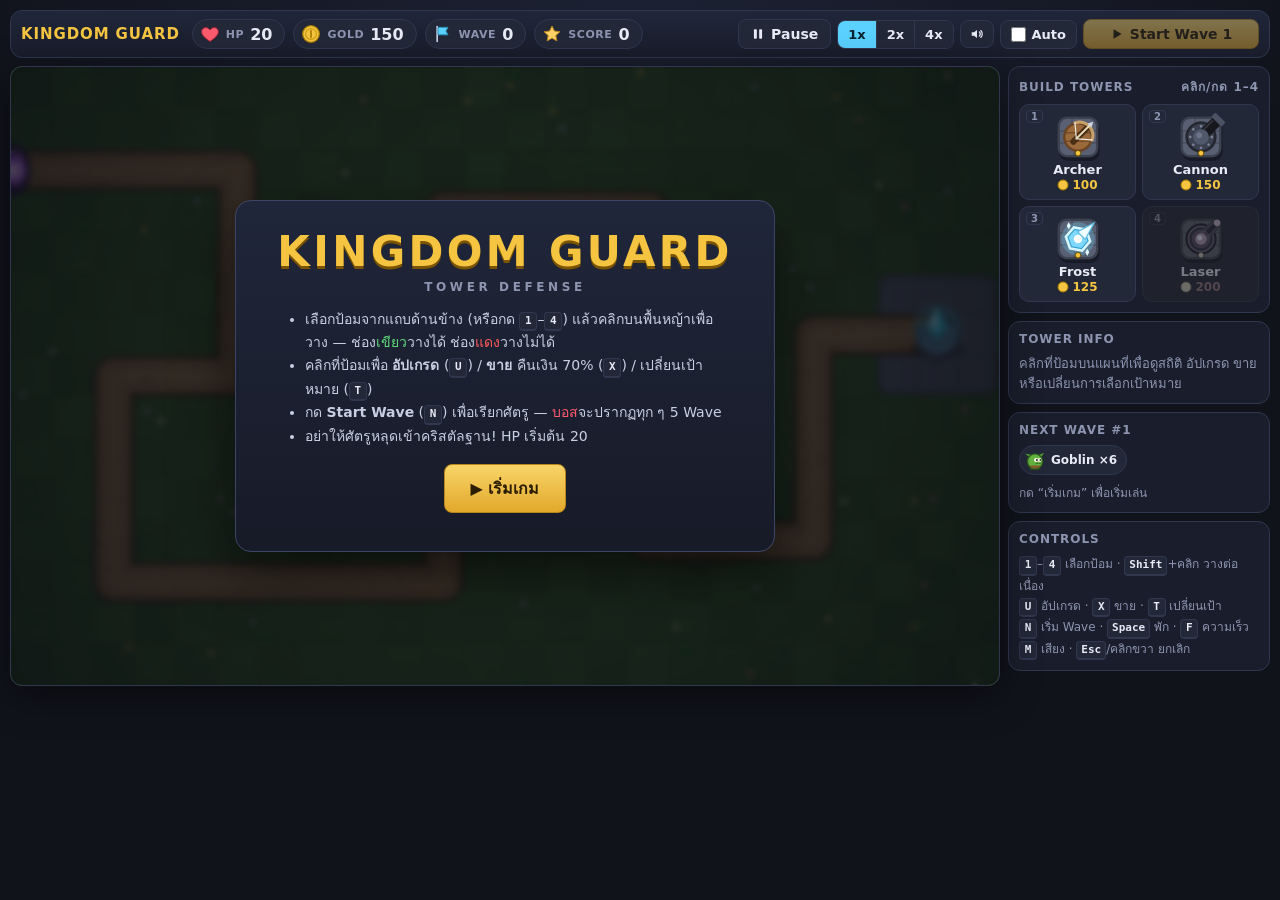
<file: index.html>
<!DOCTYPE html>
<html lang="th">
<head>
<meta charset="UTF-8" />
<meta name="viewport" content="width=device-width, initial-scale=1" />
<title>Kingdom Guard — Tower Defense</title>
<style>
  /* =========================================================
   * THEME
   * ========================================================= */
  :root {
    --bg: #11131b;
    --panel: #1a1e2c;
    --panel-2: #232839;
    --panel-3: #2c3248;
    --border: #30374f;
    --text: #e8ebf5;
    --muted: #8d95b0;
    --gold: #f5c542;
    --hp: #ff5a6e;
    --accent: #5ad1ff;
    --good: #5fd97a;
    --bad: #ff5a5a;
  }
  * { box-sizing: border-box; }
  html, body {
    margin: 0;
    min-height: 100%;
    background: radial-gradient(1200px 700px at 50% -10%, #1e2438 0%, var(--bg) 60%) fixed;
    color: var(--text);
    font-family: system-ui, -apple-system, "Segoe UI", "Noto Sans Thai", "Leelawadee UI", Tahoma, sans-serif;
  }
  body { display: flex; justify-content: center; overflow-x: hidden; }
  button { font: inherit; color: inherit; cursor: pointer; }
  svg { display: block; }
  .hidden { display: none !important; }

  #app {
    width: 100%;
    max-width: 1280px;
    padding: 10px;
    display: flex;
    flex-direction: column;
    gap: 8px;
    user-select: none;
    -webkit-user-select: none;
  }

  /* ---------- Top bar ---------- */
  #topbar {
    display: flex;
    flex-wrap: wrap;
    justify-content: space-between;
    align-items: center;
    gap: 8px;
    background: linear-gradient(180deg, #20263a, #191d2b);
    border: 1px solid var(--border);
    border-radius: 12px;
    padding: 8px 10px;
  }
  .brand { font-weight: 800; letter-spacing: .06em; color: var(--gold); font-size: 15px; margin-right: 4px; white-space: nowrap; }
  .stats { display: flex; gap: 8px; flex-wrap: wrap; align-items: center; }
  .stat {
    display: flex; align-items: center; gap: 6px;
    background: var(--panel-2);
    border: 1px solid var(--border);
    border-radius: 999px;
    padding: 4px 12px 4px 7px;
    font-weight: 800;
    font-variant-numeric: tabular-nums;
    min-width: 78px;
  }
  .stat svg { width: 20px; height: 20px; flex: none; }
  .stat .lbl { color: var(--muted); font-weight: 700; font-size: 11px; text-transform: uppercase; letter-spacing: .05em; }
  .controls { display: flex; gap: 6px; align-items: center; flex-wrap: wrap; }

  .btn {
    display: inline-flex; align-items: center; justify-content: center; gap: 6px;
    background: var(--panel-2);
    border: 1px solid var(--border);
    border-radius: 8px;
    padding: 6px 12px;
    font-weight: 700;
    font-size: 14px;
    white-space: nowrap;
    transition: background .15s, border-color .15s, transform .05s, opacity .15s;
  }
  .btn svg { width: 14px; height: 14px; }
  .btn:hover:not(:disabled) { background: var(--panel-3); border-color: #48527a; }
  .btn:active:not(:disabled) { transform: translateY(1px); }
  .btn:disabled { opacity: .45; cursor: not-allowed; }
  .btn.primary { background: linear-gradient(180deg, #f8d468, #e2a92b); color: #2a1d00; border-color: #b8861a; }
  .btn.primary:hover:not(:disabled) { background: linear-gradient(180deg, #ffe07e, #eab43a); border-color: #c8961f; }
  .btn.upgrade { background: linear-gradient(180deg, #3f9b5c, #2d7a45); border-color: #4fb56f; }
  .btn.upgrade:hover:not(:disabled) { background: linear-gradient(180deg, #4bb06b, #338a4f); }
  .btn.sell { background: linear-gradient(180deg, #a3414d, #82303b); border-color: #c0525f; }
  .btn.sell:hover:not(:disabled) { background: linear-gradient(180deg, #b84b58, #943845); }
  .btn.icon { padding: 6px 9px; }
  #btnWave { min-width: 176px; }

  .seg { display: inline-flex; border: 1px solid var(--border); border-radius: 8px; overflow: hidden; }
  .seg button {
    background: var(--panel-2); border: none; border-right: 1px solid var(--border);
    padding: 6px 10px; font-weight: 800; font-size: 13px;
  }
  .seg button:last-child { border-right: none; }
  .seg button:hover { background: var(--panel-3); }
  .seg button.active { background: var(--accent); color: #06222e; }
  .seg.full { display: flex; width: 100%; }
  .seg.full button { flex: 1; padding: 6px 4px; font-size: 12px; }

  .toggle { display: inline-flex; align-items: center; gap: 6px; font-weight: 700; font-size: 13px; cursor: pointer;
            background: var(--panel-2); border: 1px solid var(--border); border-radius: 8px; padding: 6px 10px; }
  .toggle input { accent-color: var(--gold); width: 15px; height: 15px; margin: 0; cursor: pointer; }

  /* ---------- Main layout ---------- */
  main { display: flex; gap: 8px; align-items: flex-start; justify-content: center; }
  #stage {
    position: relative;
    flex: 1 1 auto;
    min-width: 0;
    max-width: calc((100vh - 84px) * 1.6);
    border-radius: 12px;
    overflow: hidden;
    border: 1px solid var(--border);
    box-shadow: 0 10px 40px rgba(0,0,0,.45);
    background: #2d5a2a;
  }
  canvas#game { display: block; width: 100%; height: auto; touch-action: none; }

  #sidebar { flex: 0 0 262px; display: flex; flex-direction: column; gap: 8px; }
  .card {
    background: var(--panel);
    border: 1px solid var(--border);
    border-radius: 12px;
    padding: 10px;
  }
  .card-title {
    display: flex; justify-content: space-between; align-items: center;
    font-size: 12px; font-weight: 800; text-transform: uppercase; letter-spacing: .08em;
    color: var(--muted); margin-bottom: 8px;
  }

  /* ---------- Shop ---------- */
  .shop-grid { display: grid; grid-template-columns: 1fr 1fr; gap: 6px; }
  .shop-btn {
    position: relative;
    display: flex; flex-direction: column; align-items: center; gap: 1px;
    padding: 8px 4px 7px;
    background: var(--panel-2);
    border: 1px solid var(--border);
    border-radius: 10px;
    transition: background .15s, border-color .15s, opacity .15s, filter .15s;
  }
  .shop-btn:hover { background: var(--panel-3); }
  .shop-btn canvas { width: 48px; height: 48px; }
  .shop-btn .name { font-weight: 800; font-size: 13px; }
  .shop-btn .cost { display: flex; align-items: center; gap: 3px; font-size: 12px; font-weight: 800; color: var(--gold); }
  .shop-btn .cost svg { width: 12px; height: 12px; }
  .shop-btn .key {
    position: absolute; top: 5px; left: 6px;
    font-size: 10px; font-weight: 800; color: var(--muted);
    border: 1px solid var(--border); border-radius: 4px; padding: 0 4px;
  }
  .shop-btn.selected { border-color: var(--gold); box-shadow: inset 0 0 0 2px rgba(245,197,66,.35); background: #2e2c2a; }
  .shop-btn.disabled { opacity: .45; filter: grayscale(.8); cursor: not-allowed; }
  .shop-btn.disabled .cost { color: var(--bad); }

  /* ---------- Selected tower panel ---------- */
  .tp-head { display: flex; align-items: center; gap: 8px; margin-bottom: 8px; }
  .tp-head canvas { width: 44px; height: 44px; background: var(--panel-2); border-radius: 8px; border: 1px solid var(--border); flex: none; }
  .tp-name { font-weight: 800; font-size: 15px; }
  .tp-level { color: var(--gold); font-size: 13px; letter-spacing: 2px; }
  .tp-head .grow { flex: 1; min-width: 0; }
  .x-btn { background: transparent; border: none; color: var(--muted); font-size: 18px; line-height: 1; padding: 4px 6px; border-radius: 6px; }
  .x-btn:hover { background: var(--panel-2); color: var(--text); }
  .stat-rows { display: grid; gap: 3px; font-size: 13px; margin-bottom: 8px; }
  .stat-rows .row { display: flex; justify-content: space-between; gap: 6px; padding: 3px 6px; background: var(--panel-2); border-radius: 6px; }
  .stat-rows .row span { color: var(--muted); }
  .stat-rows .row b { font-variant-numeric: tabular-nums; }
  .stat-rows .row em { color: var(--good); font-style: normal; font-weight: 800; margin-left: 4px; }
  .tp-sub { font-size: 12px; color: var(--muted); margin-bottom: 8px; }
  .tp-sub b { color: var(--text); }
  .label { font-size: 11px; font-weight: 800; color: var(--muted); text-transform: uppercase; letter-spacing: .08em; margin: 2px 0 5px; }
  .tp-actions { display: grid; grid-template-columns: 1fr 1fr; gap: 6px; margin-top: 8px; }
  .tp-actions .btn { padding: 8px 6px; font-size: 13px; }
  .hint { font-size: 13px; color: var(--muted); line-height: 1.5; }

  /* ---------- Wave preview ---------- */
  .chips { display: flex; flex-wrap: wrap; gap: 5px; }
  .chip {
    display: inline-flex; align-items: center; gap: 4px;
    background: var(--panel-2); border: 1px solid var(--border); border-radius: 999px;
    padding: 2px 9px 2px 3px; font-size: 12px; font-weight: 800;
  }
  .chip canvas { width: 24px; height: 24px; }
  .chip.boss { border-color: #a3334f; background: #3a1522; color: #ffb3c1; }
  .remain { margin-top: 8px; font-size: 12px; color: var(--muted); }

  .keys { font-size: 12px; color: var(--muted); line-height: 1.7; }
  kbd {
    display: inline-block; min-width: 18px; text-align: center;
    background: var(--panel-2); border: 1px solid var(--border); border-bottom-width: 2px;
    border-radius: 4px; padding: 0 4px; font: 700 11px/1.5 ui-monospace, monospace; color: var(--text);
  }

  /* ---------- Tooltip ---------- */
  #tooltip {
    position: fixed; z-index: 50; pointer-events: none;
    max-width: 260px;
    background: rgba(14,17,27,.97);
    border: 1px solid #3c4566;
    border-radius: 10px;
    padding: 10px 11px;
    font-size: 13px;
    box-shadow: 0 10px 30px rgba(0,0,0,.5);
  }
  #tooltip h4 { margin: 0 0 2px; font-size: 14px; }
  #tooltip .tt-cost { color: var(--gold); font-weight: 800; font-size: 12px; margin-bottom: 6px; }
  #tooltip p { margin: 0 0 7px; color: #c5cbe0; line-height: 1.45; }
  #tooltip table { width: 100%; border-collapse: collapse; }
  #tooltip td { padding: 1px 0; }
  #tooltip td:first-child { color: var(--muted); }
  #tooltip td:last-child { text-align: right; font-weight: 700; font-variant-numeric: tabular-nums; }
  #tooltip .tt-foot { margin-top: 6px; font-size: 11px; color: var(--muted); }

  /* ---------- Overlays ---------- */
  .overlay {
    position: absolute; inset: 0;
    display: flex; align-items: center; justify-content: center;
    background: rgba(8,10,18,.72);
    backdrop-filter: blur(3px);
    -webkit-backdrop-filter: blur(3px);
    padding: 12px;
  }
  .overlay .panel {
    max-width: 540px; width: 100%;
    max-height: 100%; overflow: auto;
    background: linear-gradient(180deg, #20263a, #171b28);
    border: 1px solid #3c4566;
    border-radius: 16px;
    padding: clamp(14px, 3vw, 26px);
    text-align: center;
    box-shadow: 0 20px 60px rgba(0,0,0,.6);
  }
  .overlay h1 { margin: 0; font-size: clamp(26px, 5vw, 42px); letter-spacing: .08em; color: var(--gold); text-shadow: 0 3px 0 #7a5400; }
  .overlay h1.over { color: var(--hp); text-shadow: 0 3px 0 #6b1521; }
  .overlay .subtitle { color: var(--muted); font-weight: 700; letter-spacing: .3em; text-transform: uppercase; font-size: 12px; margin: 4px 0 14px; }
  .overlay .subtitle.th { letter-spacing: 0; text-transform: none; font-size: 14px; }
  .overlay ul { text-align: left; margin: 0 auto 16px; padding-left: 20px; line-height: 1.65; font-size: 14px; color: #c9cfe3; max-width: 440px; }
  .overlay .big { font-size: 16px; padding: 11px 26px; }
  .overlay .best { margin-top: 12px; font-size: 13px; color: var(--muted); }
  .result-grid { display: grid; grid-template-columns: repeat(3, 1fr); gap: 8px; margin: 14px 0 18px; }
  .result-grid div { background: var(--panel-2); border: 1px solid var(--border); border-radius: 10px; padding: 8px; }
  .result-grid small { display: block; color: var(--muted); font-size: 11px; font-weight: 800; letter-spacing: .08em; text-transform: uppercase; }
  .result-grid b { font-size: 20px; font-variant-numeric: tabular-nums; }
  .new-record { color: var(--gold); font-weight: 800; margin-top: -6px; margin-bottom: 12px; }

  /* ---------- Responsive ---------- */
  @media (max-width: 920px) {
    main { flex-direction: column; align-items: stretch; }
    #stage { max-width: 100%; }
    #sidebar { flex-basis: auto; display: grid; grid-template-columns: repeat(auto-fit, minmax(250px, 1fr)); }
    #helpCard { display: none; }
  }
  @media (max-width: 700px) {
    .overlay { padding: 8px; }
    .overlay ul { display: none; }
    .overlay .panel { padding: 12px; }
    .overlay .subtitle { margin: 2px 0 8px; }
    .overlay .big { font-size: 14px; padding: 8px 18px; }
    .result-grid { margin: 6px 0 10px; gap: 6px; }
    .result-grid div { padding: 4px; }
    .result-grid b { font-size: 16px; }
    .new-record { margin: -4px 0 6px; font-size: 13px; }
  }
  @media (max-width: 560px) {
    .stat { min-width: 0; padding-right: 9px; }
    .stat .lbl { display: none; }
    #btnWave { min-width: 0; }
    .brand { display: none; }
  }
</style>
</head>
<body>
<div id="app">
  <!-- ===================== TOP BAR ===================== -->
  <header id="topbar">
    <div class="stats">
      <span class="brand">KINGDOM GUARD</span>
      <div class="stat" id="statHp" title="Base Health">
        <svg viewBox="0 0 24 24"><path d="M12 21s-7.6-4.7-9.6-9.3C.9 8.2 3.1 4.3 7 4.3c2.1 0 3.7 1.1 5 2.9 1.3-1.8 2.9-2.9 5-2.9 3.9 0 6.1 3.9 4.6 7.4C19.6 16.3 12 21 12 21z" fill="#ff5a6e" stroke="#9e1f33" stroke-width="1.2"/></svg>
        <span class="lbl">HP</span><span id="hpVal">20</span>
      </div>
      <div class="stat" id="statGold" title="Gold">
        <svg viewBox="0 0 24 24"><circle cx="12" cy="12" r="10" fill="#f5c542" stroke="#a67c00" stroke-width="1.5"/><circle cx="12" cy="12" r="6.5" fill="none" stroke="#c99a12" stroke-width="1.4"/><path d="M12 8v8" stroke="#a67c00" stroke-width="2" stroke-linecap="round"/></svg>
        <span class="lbl">Gold</span><span id="goldVal">150</span>
      </div>
      <div class="stat" title="Current Wave">
        <svg viewBox="0 0 24 24"><path d="M5 3v18" stroke="#c9cfe3" stroke-width="2" stroke-linecap="round"/><path d="M6 4h12l-2.5 4.5L18 13H6z" fill="#5ad1ff" stroke="#2a8fb5" stroke-width="1.2" stroke-linejoin="round"/></svg>
        <span class="lbl">Wave</span><span id="waveVal">0</span>
      </div>
      <div class="stat" title="Score">
        <svg viewBox="0 0 24 24"><path d="M12 2.5l2.9 6 6.6.8-4.9 4.5 1.3 6.5L12 17l-5.9 3.3 1.3-6.5L2.5 9.3l6.6-.8z" fill="#ffd166" stroke="#b8861a" stroke-width="1.2" stroke-linejoin="round"/></svg>
        <span class="lbl">Score</span><span id="scoreVal">0</span>
      </div>
    </div>
    <div class="controls">
      <button class="btn" id="btnPause" title="Pause / Resume (Space)"></button>
      <div class="seg" id="speedSeg" title="Game speed (F)">
        <button data-speed="1" class="active">1x</button>
        <button data-speed="2">2x</button>
        <button data-speed="4">4x</button>
      </div>
      <button class="btn icon" id="btnMute" title="Sound on/off (M)"></button>
      <label class="toggle" title="Start the next wave automatically"><input type="checkbox" id="chkAuto" /> Auto</label>
      <button class="btn primary" id="btnWave" title="Start next wave (N)"></button>
    </div>
  </header>

  <main>
    <!-- ===================== GAME STAGE ===================== -->
    <div id="stage">
      <canvas id="game" aria-label="Tower defense game board"></canvas>

      <div class="overlay" id="overlayStart">
        <div class="panel">
          <h1>KINGDOM GUARD</h1>
          <div class="subtitle">Tower Defense</div>
          <ul>
            <li>เลือกป้อมจากแถบด้านข้าง (หรือกด <kbd>1</kbd>–<kbd>4</kbd>) แล้วคลิกบนพื้นหญ้าเพื่อวาง — ช่อง<span style="color:#5fd97a">เขียว</span>วางได้ ช่อง<span style="color:#ff5a5a">แดง</span>วางไม่ได้</li>
            <li>คลิกที่ป้อมเพื่อ <b>อัปเกรด</b> (<kbd>U</kbd>) / <b>ขาย</b> คืนเงิน 70% (<kbd>X</kbd>) / เปลี่ยนเป้าหมาย (<kbd>T</kbd>)</li>
            <li>กด <b>Start Wave</b> (<kbd>N</kbd>) เพื่อเรียกศัตรู — <span style="color:#ff5a6e">บอส</span>จะปรากฏทุก ๆ 5 Wave</li>
            <li>อย่าให้ศัตรูหลุดเข้าคริสตัลฐาน! HP เริ่มต้น 20</li>
          </ul>
          <button class="btn primary big" id="btnStart">▶ เริ่มเกม</button>
          <div class="best" id="startBest"></div>
        </div>
      </div>

      <div class="overlay hidden" id="overlayOver">
        <div class="panel">
          <h1 class="over">GAME OVER</h1>
          <div class="subtitle th">ฐานของคุณถูกทำลาย</div>
          <div class="result-grid">
            <div><small>Wave</small><b id="overWave">0</b></div>
            <div><small>Score</small><b id="overScore">0</b></div>
            <div><small>Best</small><b id="overBest">0</b></div>
          </div>
          <div class="new-record hidden" id="overRecord">★ New High Score! ★</div>
          <button class="btn primary big" id="btnRestart">↻ เล่นอีกครั้ง</button>
        </div>
      </div>
    </div>

    <!-- ===================== SIDEBAR ===================== -->
    <aside id="sidebar">
      <section class="card">
        <div class="card-title"><span>Build Towers</span><span>คลิก/กด 1–4</span></div>
        <div class="shop-grid" id="shopList"></div>
      </section>

      <section class="card" id="panelHint">
        <div class="card-title"><span>Tower Info</span></div>
        <div class="hint">คลิกที่ป้อมบนแผนที่เพื่อดูสถิติ อัปเกรด ขาย หรือเปลี่ยนการเลือกเป้าหมาย</div>
      </section>

      <section class="card hidden" id="towerPanel">
        <div class="tp-head">
          <canvas id="tpIcon" width="88" height="88"></canvas>
          <div class="grow">
            <div class="tp-name" id="tpName"></div>
            <div class="tp-level" id="tpLevel"></div>
          </div>
          <button class="x-btn" id="tpClose" title="Close (Esc)">✕</button>
        </div>
        <div class="stat-rows" id="tpStats"></div>
        <div class="tp-sub">Kills: <b id="tpKills">0</b> · Damage dealt: <b id="tpDmg">0</b></div>
        <div class="label">Target Priority</div>
        <div class="seg full" id="tpTarget">
          <button data-mode="first" title="ศัตรูที่เดินนำหน้าสุด">First</button>
          <button data-mode="last" title="ศัตรูที่อยู่ท้ายสุด">Last</button>
          <button data-mode="strong" title="ศัตรูที่เลือดเหลือมากสุด">Strong</button>
          <button data-mode="weak" title="ศัตรูที่เลือดเหลือน้อยสุด">Weak</button>
        </div>
        <div class="tp-actions">
          <button class="btn upgrade" id="tpUpgrade"></button>
          <button class="btn sell" id="tpSell"></button>
        </div>
      </section>

      <section class="card">
        <div class="card-title"><span>Next Wave <span id="nextWaveNum"></span></span></div>
        <div class="chips" id="wavePreview"></div>
        <div class="remain" id="remainInfo"></div>
      </section>

      <section class="card" id="helpCard">
        <div class="card-title"><span>Controls</span></div>
        <div class="keys">
          <kbd>1</kbd>–<kbd>4</kbd> เลือกป้อม · <kbd>Shift</kbd>+คลิก วางต่อเนื่อง<br />
          <kbd>U</kbd> อัปเกรด · <kbd>X</kbd> ขาย · <kbd>T</kbd> เปลี่ยนเป้า<br />
          <kbd>N</kbd> เริ่ม Wave · <kbd>Space</kbd> พัก · <kbd>F</kbd> ความเร็ว<br />
          <kbd>M</kbd> เสียง · <kbd>Esc</kbd>/คลิกขวา ยกเลิก
        </div>
      </section>
    </aside>
  </main>
</div>

<div id="tooltip" class="hidden"></div>

<script>
(() => {
'use strict';

/* =========================================================================
 * 1. CONSTANTS & GAME DATA
 * ========================================================================= */
const W = 960;                 // logical canvas width
const H = 600;                 // logical canvas height
const TILE = 40;               // grid cell size (px)
const COLS = W / TILE;         // 24
const ROWS = H / TILE;         // 15
const TAU = Math.PI * 2;

const CONFIG = {
  START_HP: 20,
  START_GOLD: 150,
  SELL_RATIO: 0.7,
  MAX_LEVEL: 3,
  AUTO_WAVE_DELAY: 5,          // seconds between waves when "Auto" is on
  MAX_PARTICLES: 900,
  MAX_TEXTS: 80,
  FIXED_STEP: 1 / 60,          // simulation sub-step (keeps 4x speed stable)
  LASER_BEAM_SPEED: 1600,      // px/s – how fast the laser beam travels to its target
  LASER_CHARGE_TIME: 2.5,      // seconds of continuous lock to reach full ramp
};

/**
 * Enemy route as grid cells [col,row]. First point is off-screen (spawn),
 * last point is the Core. Every segment is axis-aligned.
 */
const WAYPOINT_CELLS = [
  [-1, 2], [5, 2], [5, 7], [2, 7], [2, 12], [10, 12],
  [10, 3], [15, 3], [15, 11], [19, 11], [19, 6], [22, 6],
];
const PATH = WAYPOINT_CELLS.map(([c, r]) => ({ x: c * TILE + TILE / 2, y: r * TILE + TILE / 2 }));
const CORE = PATH[PATH.length - 1];

/** Tower definitions. Each tower has 3 levels (index 0..2). */
const TOWER_TYPES = {
  archer: {
    name: 'Archer Tower', short: 'Archer', hotkey: '1', cost: 100,
    desc: 'ยิงลูกธนูทีละดอก ความเร็วปานกลาง ดาเมจปานกลาง — ป้อมพื้นฐานที่คุ้มค่า',
    upgradeCost: [70, 140],
    levels: [
      { damage: 20, range: 130, fireRate: 1.5 },
      { damage: 32, range: 145, fireRate: 1.8 },
      { damage: 50, range: 165, fireRate: 2.2 },
    ],
  },
  cannon: {
    name: 'Cannon Tower', short: 'Cannon', hotkey: '2', cost: 150,
    desc: 'ยิงลูกระเบิดทำดาเมจเป็นวงกว้าง (Splash/AoE) ยิงช้าแต่เหมาะกับฝูงศัตรู',
    upgradeCost: [110, 200],
    levels: [
      { damage: 40, range: 125, fireRate: 0.55, splash: 55 },
      { damage: 65, range: 135, fireRate: 0.62, splash: 65 },
      { damage: 105, range: 150, fireRate: 0.7, splash: 78 },
    ],
  },
  frost: {
    name: 'Frost Tower', short: 'Frost', hotkey: '3', cost: 125,
    desc: 'ดาเมจเบา แต่ทำให้ศัตรูเดินช้าลง 40% ชั่วคราว (Lv.3 แช่แข็งเป็นวงรอบจุดตก)',
    upgradeCost: [90, 160],
    levels: [
      { damage: 8, range: 115, fireRate: 1.0, slow: 0.4, slowDuration: 1.6, slowRadius: 0 },
      { damage: 14, range: 130, fireRate: 1.2, slow: 0.4, slowDuration: 2.0, slowRadius: 0 },
      { damage: 22, range: 145, fireRate: 1.4, slow: 0.4, slowDuration: 2.5, slowRadius: 55 },
    ],
  },
  laser: {
    name: 'Laser Tower', short: 'Laser', hotkey: '4', cost: 200,
    desc: 'ยิงลำแสงต่อเนื่องทะลุเกราะ 100% ยิ่งล็อกเป้าเดิมนาน ดาเมจยิ่งแรง (Single-target DPS สูง)',
    upgradeCost: [160, 260],
    levels: [
      { dps: 40, range: 120, ramp: 1.0 },
      { dps: 70, range: 135, ramp: 1.25 },
      { dps: 115, range: 150, ramp: 1.5 },
    ],
  },
};
const TOWER_ORDER = ['archer', 'cannon', 'frost', 'laser'];
const TARGET_MODES = ['first', 'last', 'strong', 'weak'];
const TARGET_LABELS = { first: 'First', last: 'Last', strong: 'Strongest', weak: 'Weakest' };

/** Enemy definitions (base stats before per-wave scaling). */
const ENEMY_TYPES = {
  goblin: { name: 'Goblin', hp: 40, speed: 58, reward: 8, score: 10, damage: 1, armor: 0, radius: 11, slowResist: 0 },
  runner: { name: 'Runner', hp: 30, speed: 112, reward: 7, score: 12, damage: 1, armor: 0, radius: 9, slowResist: 0 },
  golem: { name: 'Golem', hp: 280, speed: 34, reward: 18, score: 30, damage: 2, armor: 0.35, radius: 15, slowResist: 0 },
  boss: { name: 'Boss', hp: 1500, speed: 27, reward: 150, score: 500, damage: 5, armor: 0.25, radius: 22, slowResist: 0.35 },
};
const ENEMY_ORDER = ['goblin', 'runner', 'golem', 'boss'];

/** Particle presets used by Game.emit(). */
const PFX = {
  hit:        { colors: ['#fff6d5', '#ffd36b'], speed: [40, 130], life: [0.12, 0.28], size: [1.2, 2.2], shape: 'spark', glow: true, drag: 6 },
  dust:       { colors: ['#c9b08a', '#a58d6a'], speed: [10, 50], life: [0.2, 0.4], size: [1.5, 2.5], drag: 5 },
  fire:       { colors: ['#fff1a8', '#ffc44d', '#ff7b29', '#e0401f'], speed: [50, 230], life: [0.25, 0.6], size: [2, 4.5], glow: true, drag: 4 },
  smoke:      { colors: ['#5d5d66', '#7a7a84', '#48484f'], speed: [10, 50], life: [0.5, 1.0], size: [4, 8], shape: 'smoke', drag: 2, gravity: -20 },
  muzzle:     { colors: ['#8a8a94', '#b0b0b8'], speed: [15, 60], life: [0.25, 0.5], size: [2.5, 4.5], shape: 'smoke', drag: 3, gravity: -15 },
  frost:      { colors: ['#e6fbff', '#9be7ff', '#5fcfff'], speed: [30, 120], life: [0.25, 0.5], size: [1.5, 3], shape: 'shard', glow: true, drag: 5 },
  frostTrail: { colors: ['#bff1ff', '#8fe3ff'], speed: [0, 15], life: [0.15, 0.3], size: [1, 2], glow: true, drag: 3 },
  laserSpark: { colors: ['#ffe0fa', '#ff7be8', '#ffffff'], speed: [60, 180], life: [0.1, 0.25], size: [1, 2], shape: 'spark', glow: true, drag: 6 },
  build:      { colors: ['#c2a883', '#9c8566', '#d8c3a0'], speed: [30, 110], life: [0.3, 0.6], size: [2, 3.5], shape: 'square', drag: 4, gravity: 60 },
  upgrade:    { colors: ['#f5c542', '#fff1a8', '#ffffff'], speed: [40, 140], life: [0.4, 0.8], size: [1.5, 3], glow: true, drag: 3, gravity: -60 },
  baseHit:    { colors: ['#ff5a6e', '#ffb3bd', '#ffffff'], speed: [60, 200], life: [0.3, 0.6], size: [2, 3.5], glow: true, drag: 4 },
  goblin:     { colors: ['#63b441', '#8fd65e', '#2f5e1d'], speed: [40, 150], life: [0.3, 0.6], size: [2, 3.5], drag: 4, gravity: 120 },
  runner:     { colors: ['#ffa62b', '#ffd166', '#e63946'], speed: [40, 160], life: [0.3, 0.6], size: [1.8, 3], drag: 4, gravity: 120 },
  golem:      { colors: ['#80879a', '#b3bdd0', '#5a6070'], speed: [40, 150], life: [0.4, 0.8], size: [2.5, 5], shape: 'square', drag: 3, gravity: 160 },
  boss:       { colors: ['#7d1d3c', '#ff3b6b', '#f5c542', '#ffffff'], speed: [60, 280], life: [0.5, 1.1], size: [2.5, 5], glow: true, drag: 3 },
};

/* =========================================================================
 * 2. UTILITIES
 * ========================================================================= */
const clamp = (v, a, b) => (v < a ? a : v > b ? b : v);
const lerp = (a, b, t) => a + (b - a) * t;
const rand = (a, b) => a + Math.random() * (b - a);
const pick = (arr) => arr[(Math.random() * arr.length) | 0];
const dist2 = (ax, ay, bx, by) => { const dx = ax - bx, dy = ay - by; return dx * dx + dy * dy; };
const cellKey = (c, r) => c + ',' + r;

/** Interpolate between two angles along the shortest arc. */
function angleLerp(a, b, t) {
  const d = ((((b - a + Math.PI) % TAU) + TAU) % TAU) - Math.PI;
  return a + d * t;
}

/** Deterministic PRNG (used for the static map decoration). */
function mulberry32(seed) {
  return function () {
    seed |= 0; seed = (seed + 0x6D2B79F5) | 0;
    let t = Math.imul(seed ^ (seed >>> 15), 1 | seed);
    t = (t + Math.imul(t ^ (t >>> 7), 61 | t)) ^ t;
    return ((t ^ (t >>> 14)) >>> 0) / 4294967296;
  };
}

/** Remove entities whose `alive` flag is false, in place (no new array allocation). */
function removeDead(arr) {
  let j = 0;
  for (let i = 0; i < arr.length; i++) if (arr[i].alive) arr[j++] = arr[i];
  arr.length = j;
}

function roundRectPath(ctx, x, y, w, h, r) {
  ctx.beginPath();
  ctx.moveTo(x + r, y);
  ctx.arcTo(x + w, y, x + w, y + h, r);
  ctx.arcTo(x + w, y + h, x, y + h, r);
  ctx.arcTo(x, y + h, x, y, r);
  ctx.arcTo(x, y, x + w, y, r);
  ctx.closePath();
}
function circle(ctx, x, y, r, fill) {
  ctx.beginPath(); ctx.arc(x, y, r, 0, TAU);
  if (fill) { ctx.fillStyle = fill; ctx.fill(); }
}
function polygonPath(ctx, x, y, r, sides, rot = 0) {
  ctx.beginPath();
  for (let i = 0; i < sides; i++) {
    const a = rot + (i / sides) * TAU;
    const px = x + Math.cos(a) * r, py = y + Math.sin(a) * r;
    if (i === 0) ctx.moveTo(px, py); else ctx.lineTo(px, py);
  }
  ctx.closePath();
}
function diamond(ctx, x, y, s, fill) {
  ctx.beginPath();
  ctx.moveTo(x, y - s * 1.5); ctx.lineTo(x + s * 0.8, y); ctx.lineTo(x, y + s * 1.5); ctx.lineTo(x - s * 0.8, y);
  ctx.closePath();
  if (fill) { ctx.fillStyle = fill; ctx.fill(); }
}

/* ---------- Path / grid helpers ---------- */
/** All grid cells covered by the enemy path (towers can't be placed here). */
const PATH_CELLS = (() => {
  const set = new Set();
  for (let i = 0; i < WAYPOINT_CELLS.length - 1; i++) {
    let [c, r] = WAYPOINT_CELLS[i];
    const [c1, r1] = WAYPOINT_CELLS[i + 1];
    const dc = Math.sign(c1 - c), dr = Math.sign(r1 - r);
    set.add(cellKey(c, r));
    while (c !== c1 || r !== r1) { c += dc; r += dr; set.add(cellKey(c, r)); }
  }
  return set;
})();

/** Cells reserved for the Core structure. */
const CORE_CELLS = (() => {
  const set = new Set();
  const cc = WAYPOINT_CELLS[WAYPOINT_CELLS.length - 1];
  for (let dc = -1; dc <= 1; dc++) for (let dr = -1; dr <= 1; dr++) set.add(cellKey(cc[0] + dc, cc[1] + dr));
  return set;
})();

/* ---------- Wave generation ---------- */
function waveHpMultiplier(n) {
  const k = n - 1;
  return 1 + 0.2 * k + 0.015 * k * k;
}

/**
 * Build the spawn queue for wave `n`.
 * Each entry: { type, delay } where delay = seconds to wait before spawning it.
 */
function generateWave(n) {
  const queue = [];
  const push = (type, count, gap, lead) => {
    for (let i = 0; i < count; i++) queue.push({ type, delay: i === 0 ? lead : gap });
  };
  const gap = Math.max(0.42, 0.95 - n * 0.02);
  const goblins = 5 + Math.floor(n * 1.6);
  const runners = n >= 2 ? 2 + Math.floor((n - 1) * 1.4) : 0;
  const golems = n >= 3 ? Math.floor((n - 1) / 2) : 0;
  const bosses = n % 5 === 0 ? 1 + Math.floor((n - 5) / 10) : 0;

  if (n >= 6) {
    // Later waves: runners sandwiched between two goblin packs.
    const half = Math.ceil(goblins / 2);
    push('goblin', half, gap, 0.6);
    push('runner', runners, gap * 0.5, 1.0);
    push('goblin', goblins - half, gap, 1.0);
  } else {
    push('goblin', goblins, gap, 0.6);
    if (runners) push('runner', runners, gap * 0.5, 1.2);
  }
  if (golems) push('golem', golems, gap * 1.9, 1.4);
  if (bosses) push('boss', bosses, 5, 2.5);
  return queue;
}

function waveComposition(n) {
  const counts = {};
  for (const s of generateWave(n)) counts[s.type] = (counts[s.type] || 0) + 1;
  return counts;
}

/* =========================================================================
 * 3. AUDIO — procedural SFX with the Web Audio API (no audio files)
 * ========================================================================= */
const SFX_GAP = {
  arrow: 0.045, cannon: 0.08, explode: 0.07, frost: 0.06, laser: 0.1, zap: 0.09,
  hit: 0.035, death: 0.04, bossDeath: 0.5, coin: 0.07, click: 0.02, error: 0.15,
  build: 0.05, upgrade: 0.1, sell: 0.05, baseHit: 0.1, waveStart: 0.5, waveClear: 0.5,
  boss: 1, gameOver: 2,
};

class AudioFX {
  constructor() {
    this.ctx = null;
    this.master = null;
    this.noiseBuf = null;
    this.muted = false;
    this.volume = 0.5;
    this.lastPlayed = Object.create(null);
  }

  /** Must be called from a user gesture (browser autoplay policy). */
  init() {
    if (this.ctx) {
      if (this.ctx.state === 'suspended') this.ctx.resume();
      return;
    }
    const AC = window.AudioContext || window.webkitAudioContext;
    if (!AC) return;
    try { this.ctx = new AC(); } catch (err) { this.ctx = null; return; }

    // master gain -> compressor -> speakers (compressor prevents clipping when many SFX overlap)
    this.master = this.ctx.createGain();
    this.master.gain.value = this.muted ? 0 : this.volume;
    const comp = this.ctx.createDynamicsCompressor();
    comp.threshold.value = -18; comp.knee.value = 12; comp.ratio.value = 4;
    comp.attack.value = 0.003; comp.release.value = 0.15;
    this.master.connect(comp);
    comp.connect(this.ctx.destination);

    // 2 seconds of white noise, reused for every noise-based effect
    const len = this.ctx.sampleRate * 2;
    this.noiseBuf = this.ctx.createBuffer(1, len, this.ctx.sampleRate);
    const data = this.noiseBuf.getChannelData(0);
    for (let i = 0; i < len; i++) data[i] = Math.random() * 2 - 1;
  }

  toggleMute() {
    this.muted = !this.muted;
    if (this.master) this.master.gain.setTargetAtTime(this.muted ? 0 : this.volume, this.ctx.currentTime, 0.02);
    return this.muted;
  }

  /** Throttle identical sounds so 4x speed doesn't become noise. */
  _ready(name) {
    const now = this.ctx.currentTime;
    const gap = SFX_GAP[name] != null ? SFX_GAP[name] : 0.03;
    if (this.lastPlayed[name] != null && now - this.lastPlayed[name] < gap) return false;
    this.lastPlayed[name] = now;
    return true;
  }

  /** Oscillator voice with an exponential pitch sweep and a quick decay envelope. */
  _tone({ type = 'sine', f0 = 440, f1 = null, dur = 0.1, vol = 0.2, delay = 0 }) {
    const t0 = this.ctx.currentTime + delay;
    const osc = this.ctx.createOscillator();
    const g = this.ctx.createGain();
    osc.type = type;
    osc.frequency.setValueAtTime(f0, t0);
    if (f1) osc.frequency.exponentialRampToValueAtTime(Math.max(20, f1), t0 + dur);
    g.gain.setValueAtTime(0.0001, t0);
    g.gain.exponentialRampToValueAtTime(vol, t0 + 0.006);
    g.gain.exponentialRampToValueAtTime(0.0001, t0 + dur);
    osc.connect(g); g.connect(this.master);
    osc.start(t0); osc.stop(t0 + dur + 0.03);
  }

  /** Filtered noise burst (explosions, whooshes, crackles). */
  _noise({ dur = 0.2, vol = 0.2, type = 'lowpass', f0 = 1000, f1 = null, q = 1, delay = 0 }) {
    const t0 = this.ctx.currentTime + delay;
    const src = this.ctx.createBufferSource();
    src.buffer = this.noiseBuf;
    const filter = this.ctx.createBiquadFilter();
    filter.type = type;
    filter.Q.value = q;
    filter.frequency.setValueAtTime(f0, t0);
    if (f1) filter.frequency.exponentialRampToValueAtTime(Math.max(20, f1), t0 + dur);
    const g = this.ctx.createGain();
    g.gain.setValueAtTime(vol, t0);
    g.gain.exponentialRampToValueAtTime(0.0001, t0 + dur);
    src.connect(filter); filter.connect(g); g.connect(this.master);
    src.start(t0, Math.random() * 1.2);
    src.stop(t0 + dur + 0.03);
  }

  play(name) {
    if (!this.ctx || this.muted || !this._ready(name)) return;
    switch (name) {
      case 'arrow':
        this._tone({ type: 'triangle', f0: 900, f1: 320, dur: 0.08, vol: 0.1 });
        this._noise({ dur: 0.05, vol: 0.05, type: 'highpass', f0: 3000 });
        break;
      case 'cannon':
        this._tone({ type: 'sine', f0: 170, f1: 45, dur: 0.28, vol: 0.32 });
        this._noise({ dur: 0.18, vol: 0.18, type: 'lowpass', f0: 900, f1: 200 });
        break;
      case 'explode':
        this._noise({ dur: 0.5, vol: 0.3, type: 'lowpass', f0: 1400, f1: 90 });
        this._tone({ type: 'sine', f0: 110, f1: 32, dur: 0.4, vol: 0.26 });
        break;
      case 'frost':
        this._tone({ type: 'sine', f0: 1500, f1: 2300, dur: 0.12, vol: 0.07 });
        this._tone({ type: 'triangle', f0: 2400, f1: 3000, dur: 0.1, vol: 0.04, delay: 0.03 });
        break;
      case 'laser':
        this._tone({ type: 'sawtooth', f0: 1800, f1: 400, dur: 0.14, vol: 0.05 });
        break;
      case 'zap':
        this._noise({ dur: 0.05, vol: 0.035, type: 'bandpass', f0: 3500, q: 4 });
        break;
      case 'hit':
        this._tone({ type: 'square', f0: 320, f1: 160, dur: 0.04, vol: 0.035 });
        break;
      case 'death':
        this._tone({ type: 'square', f0: 520, f1: 110, dur: 0.12, vol: 0.06 });
        this._noise({ dur: 0.08, vol: 0.06, type: 'lowpass', f0: 2000 });
        break;
      case 'bossDeath':
        this._noise({ dur: 1.2, vol: 0.4, type: 'lowpass', f0: 1800, f1: 60 });
        this._tone({ type: 'sawtooth', f0: 220, f1: 30, dur: 1.1, vol: 0.18 });
        break;
      case 'coin':
        this._tone({ type: 'square', f0: 988, dur: 0.06, vol: 0.045 });
        this._tone({ type: 'square', f0: 1319, dur: 0.16, vol: 0.045, delay: 0.06 });
        break;
      case 'click':
        this._tone({ type: 'sine', f0: 720, f1: 520, dur: 0.05, vol: 0.12 });
        break;
      case 'error':
        this._tone({ type: 'square', f0: 180, dur: 0.1, vol: 0.06 });
        this._tone({ type: 'square', f0: 130, dur: 0.14, vol: 0.06, delay: 0.09 });
        break;
      case 'build':
        this._noise({ dur: 0.15, vol: 0.2, type: 'lowpass', f0: 700 });
        this._tone({ type: 'triangle', f0: 220, f1: 440, dur: 0.14, vol: 0.12 });
        break;
      case 'upgrade':
        [523, 659, 784, 1047].forEach((f, i) => this._tone({ type: 'triangle', f0: f, dur: 0.12, vol: 0.1, delay: i * 0.06 }));
        break;
      case 'sell':
        this._tone({ type: 'square', f0: 1319, dur: 0.06, vol: 0.05 });
        this._tone({ type: 'square', f0: 988, dur: 0.12, vol: 0.05, delay: 0.06 });
        break;
      case 'baseHit':
        this._tone({ type: 'sawtooth', f0: 120, f1: 45, dur: 0.4, vol: 0.2 });
        this._noise({ dur: 0.3, vol: 0.2, type: 'lowpass', f0: 500 });
        break;
      case 'waveStart':
        [392, 523, 659].forEach((f, i) => this._tone({ type: 'square', f0: f, dur: i === 2 ? 0.35 : 0.14, vol: 0.06, delay: i * 0.12 }));
        break;
      case 'waveClear':
        [523, 659, 784, 1047, 1319].forEach((f, i) => this._tone({ type: 'triangle', f0: f, dur: 0.16, vol: 0.08, delay: i * 0.07 }));
        break;
      case 'boss':
        this._tone({ type: 'sawtooth', f0: 90, f1: 70, dur: 0.6, vol: 0.14 });
        this._tone({ type: 'sawtooth', f0: 90, f1: 60, dur: 0.8, vol: 0.14, delay: 0.7 });
        this._tone({ type: 'square', f0: 180, f1: 120, dur: 0.6, vol: 0.05, delay: 0.7 });
        break;
      case 'gameOver':
        [392, 330, 262, 196].forEach((f, i) => this._tone({ type: 'triangle', f0: f, f1: f * 0.97, dur: 0.35, vol: 0.12, delay: i * 0.28 }));
        break;
    }
  }
}

/* =========================================================================
 * 4. RENDERING HELPERS (shared by in-game drawing and UI icons)
 * ========================================================================= */

/** Stone foundation common to every tower. Drawn centered at (0,0). */
function drawTowerBase(ctx, level) {
  ctx.fillStyle = 'rgba(0,0,0,0.3)';
  roundRectPath(ctx, -16, -14, 34, 34, 8); ctx.fill();
  ctx.fillStyle = '#3d4250';
  roundRectPath(ctx, -17, -17, 34, 34, 8); ctx.fill();
  ctx.fillStyle = '#596073';
  roundRectPath(ctx, -15, -15, 30, 30, 6); ctx.fill();
  // brick seams
  ctx.strokeStyle = 'rgba(0,0,0,0.22)';
  ctx.lineWidth = 1;
  ctx.beginPath();
  ctx.moveTo(-15, -5); ctx.lineTo(15, -5);
  ctx.moveTo(-15, 5); ctx.lineTo(15, 5);
  ctx.moveTo(-5, -15); ctx.lineTo(-5, -5);
  ctx.moveTo(6, -5); ctx.lineTo(6, 5);
  ctx.moveTo(-3, 5); ctx.lineTo(-3, 15);
  ctx.stroke();
  // level trim
  if (level >= 2) {
    ctx.strokeStyle = level >= 3 ? '#f5c542' : '#d08a4a';
    ctx.lineWidth = 2;
    roundRectPath(ctx, -16, -16, 32, 32, 7); ctx.stroke();
  }
}

function drawLevelPips(ctx, level) {
  for (let i = 0; i < level; i++) {
    const x = (i - (level - 1) / 2) * 7;
    circle(ctx, x, 13.5, 2.3, '#f5c542');
    ctx.strokeStyle = '#6b4e00'; ctx.lineWidth = 0.8; ctx.stroke();
  }
}

function drawArcherTurret(ctx, level, angle, recoil) {
  circle(ctx, 0, 0, 12.5, '#6b4424');
  circle(ctx, 0, 0, 10.5, '#9a6a3a');
  ctx.strokeStyle = 'rgba(60,35,15,0.5)'; ctx.lineWidth = 1;
  ctx.beginPath(); ctx.moveTo(-10, -3.5); ctx.lineTo(10, -3.5); ctx.moveTo(-10, 3.5); ctx.lineTo(10, 3.5); ctx.stroke();

  ctx.save();
  ctx.rotate(angle);
  // stock
  ctx.fillStyle = '#4a2f16';
  roundRectPath(ctx, -8, -2.5, 20, 5, 2); ctx.fill();
  // bow limbs
  ctx.strokeStyle = level >= 3 ? '#f5c542' : level === 2 ? '#e8b878' : '#c8a06a';
  ctx.lineWidth = level >= 2 ? 3 : 2.6;
  ctx.lineCap = 'round';
  ctx.beginPath(); ctx.arc(2, 0, 11, -1.15, 1.15); ctx.stroke();
  const ex = 2 + 11 * Math.cos(1.15), ey = 11 * Math.sin(1.15);
  // string: pulled back when loaded, released right after a shot
  const sx = lerp(-2, ex, recoil);
  ctx.strokeStyle = 'rgba(255,255,255,0.85)'; ctx.lineWidth = 1;
  ctx.beginPath(); ctx.moveTo(ex, -ey); ctx.lineTo(sx, 0); ctx.lineTo(ex, ey); ctx.stroke();
  // nocked arrow
  if (recoil < 0.5) {
    ctx.strokeStyle = '#eadbb6'; ctx.lineWidth = 1.6;
    ctx.beginPath(); ctx.moveTo(sx, 0); ctx.lineTo(sx + 17, 0); ctx.stroke();
    ctx.fillStyle = '#cfd6e6';
    ctx.beginPath(); ctx.moveTo(sx + 20, 0); ctx.lineTo(sx + 15.5, -2.4); ctx.lineTo(sx + 15.5, 2.4); ctx.closePath(); ctx.fill();
  }
  ctx.restore();
}

function drawCannonTurret(ctx, level, angle, recoil) {
  circle(ctx, 0, 0, 13, '#23262e');
  circle(ctx, 0, 0, 11, '#3a404f');
  for (let i = 0; i < 8; i++) {
    const a = (i / 8) * TAU;
    circle(ctx, Math.cos(a) * 9, Math.sin(a) * 9, 1.1, '#7a8296');
  }
  ctx.save();
  ctx.rotate(angle);
  const back = -recoil * 5;
  const barrels = level >= 3 ? [-4, 4] : [0];
  const bw = level >= 3 ? 7 : level === 2 ? 11 : 9;
  for (const oy of barrels) {
    ctx.fillStyle = '#16181d';
    roundRectPath(ctx, back - 2, oy - bw / 2, 24, bw, 2.5); ctx.fill();
    ctx.fillStyle = '#4b5263';
    roundRectPath(ctx, back + 18, oy - bw / 2 - 1.5, 5, bw + 3, 1.5); ctx.fill();
    ctx.fillStyle = 'rgba(255,255,255,0.13)';
    ctx.fillRect(back, oy - bw / 2 + 1, 17, 1.5);
  }
  ctx.restore();
  circle(ctx, 0, 0, 6.5, '#50586b');
  circle(ctx, -1.5, -1.5, 2.5, '#6b7488');
}

function drawFrostTurret(ctx, level, angle, t) {
  const pulse = 0.5 + 0.5 * Math.sin(t * 3);
  circle(ctx, 0, 0, 14, `rgba(111,214,255,${0.16 + 0.12 * pulse})`);
  polygonPath(ctx, 0, 0, 11.5, 6, t * 0.3); ctx.fillStyle = '#d9f7ff'; ctx.fill();
  polygonPath(ctx, 0, 0, 8.5, 6, t * 0.3); ctx.fillStyle = '#7fd9ff'; ctx.fill();
  ctx.strokeStyle = '#3aa0d0'; ctx.lineWidth = 1; ctx.stroke();

  ctx.save();
  ctx.rotate(angle);
  ctx.fillStyle = '#f0fdff';
  ctx.beginPath(); ctx.moveTo(4, -4.5); ctx.lineTo(19, 0); ctx.lineTo(4, 4.5); ctx.closePath(); ctx.fill();
  ctx.strokeStyle = '#5fbfe8'; ctx.lineWidth = 1; ctx.stroke();
  ctx.restore();

  const n = level + 1;
  for (let i = 0; i < n; i++) {
    const a = t * 1.6 + (i / n) * TAU;
    diamond(ctx, Math.cos(a) * 13.5, Math.sin(a) * 13.5, 2, '#e6fbff');
  }
  circle(ctx, 0, 0, 3.5, '#ffffff');
}

function drawLaserTurret(ctx, level, angle, t, charge) {
  circle(ctx, 0, 0, 13, '#1e1830');
  circle(ctx, 0, 0, 11, '#342a4f');
  ctx.strokeStyle = `rgba(255,92,225,${0.35 + 0.45 * charge})`;
  ctx.lineWidth = 1.5;
  for (let i = 0; i < level; i++) { ctx.beginPath(); ctx.arc(0, 0, 10.5 - i * 2.2, 0, TAU); ctx.stroke(); }

  ctx.save();
  ctx.rotate(angle);
  ctx.fillStyle = '#4a3d6e';
  roundRectPath(ctx, 0, -4.5, 19, 9, 3); ctx.fill();
  ctx.fillStyle = '#261f3b';
  ctx.fillRect(3, -1.5, 14, 3);
  circle(ctx, 19, 0, 2.8, '#ff9bf0');
  ctx.restore();

  const pr = 4.5 + Math.sin(t * 6) * 0.8 + charge * 1.5;
  circle(ctx, 0, 0, pr + 3, 'rgba(255,92,225,0.35)');
  circle(ctx, 0, 0, pr, '#ff7be8');
  circle(ctx, -1, -1, pr * 0.45, '#ffe6fb');
}

/** Draw a full tower (base + turret + level pips) centered at (0,0). */
function drawTowerGraphic(ctx, type, level, angle, t, recoil = 0, charge = 0) {
  drawTowerBase(ctx, level);
  switch (type) {
    case 'archer': drawArcherTurret(ctx, level, angle, recoil); break;
    case 'cannon': drawCannonTurret(ctx, level, angle, recoil); break;
    case 'frost': drawFrostTurret(ctx, level, angle, t); break;
    case 'laser': drawLaserTurret(ctx, level, angle, t, charge); break;
  }
  drawLevelPips(ctx, level);
}

/** Draw an enemy body facing +X, centered at (0,0). `anim` drives walk cycles. */
function drawEnemyBody(ctx, type, r, anim, t) {
  ctx.save();
  switch (type) {
    case 'goblin': {
      const s = Math.sin(anim * 11);
      ctx.fillStyle = '#2d4f1c';
      ctx.beginPath(); ctx.ellipse(-4 + s * 2.5, r - 1, 3.6, 2.4, 0, 0, TAU); ctx.fill();
      ctx.beginPath(); ctx.ellipse(4 - s * 2.5, r - 1, 3.6, 2.4, 0, 0, TAU); ctx.fill();
      ctx.translate(0, -Math.abs(s) * 1.5);
      // ears
      ctx.fillStyle = '#4f9a31';
      ctx.beginPath(); ctx.moveTo(-r * 0.55, -r * 0.45); ctx.lineTo(-r * 1.35, -r * 1.05); ctx.lineTo(-r * 0.1, -r * 0.85); ctx.closePath(); ctx.fill();
      ctx.beginPath(); ctx.moveTo(r * 0.25, -r * 0.8); ctx.lineTo(r * 1.2, -r * 1.15); ctx.lineTo(r * 0.7, -r * 0.35); ctx.closePath(); ctx.fill();
      // body
      circle(ctx, 0, 0, r, '#63b441');
      ctx.lineWidth = 2; ctx.strokeStyle = '#2f5e1d'; ctx.stroke();
      // loincloth
      ctx.fillStyle = '#8a5a2b';
      ctx.beginPath(); ctx.arc(0, 0, r - 1, 0.2 * Math.PI, 0.8 * Math.PI); ctx.closePath(); ctx.fill();
      // eyes
      circle(ctx, r * 0.15, -r * 0.2, 3, '#fffbe6');
      circle(ctx, r * 0.62, -r * 0.2, 2.7, '#fffbe6');
      circle(ctx, r * 0.15 + 1.1, -r * 0.2, 1.4, '#1b1b1b');
      circle(ctx, r * 0.62 + 1, -r * 0.2, 1.3, '#1b1b1b');
      // grin + tooth
      ctx.strokeStyle = '#2f5e1d'; ctx.lineWidth = 1.2;
      ctx.beginPath(); ctx.moveTo(r * 0.1, r * 0.2); ctx.quadraticCurveTo(r * 0.45, r * 0.42, r * 0.8, r * 0.18); ctx.stroke();
      ctx.fillStyle = '#fff';
      ctx.beginPath(); ctx.moveTo(r * 0.45, r * 0.3); ctx.lineTo(r * 0.55, r * 0.3); ctx.lineTo(r * 0.5, r * 0.45); ctx.closePath(); ctx.fill();
      break;
    }
    case 'runner': {
      const s = Math.sin(anim * 22);
      // speed lines
      ctx.strokeStyle = 'rgba(255,255,255,0.45)'; ctx.lineWidth = 1.5;
      ctx.beginPath();
      for (let i = -1; i <= 1; i++) {
        const len = 6 + (i + 2) * 3 + s * 2;
        ctx.moveTo(-r - 3, i * 4); ctx.lineTo(-r - 3 - len, i * 4);
      }
      ctx.stroke();
      // legs
      ctx.strokeStyle = '#7a3d00'; ctx.lineWidth = 2.2; ctx.lineCap = 'round';
      ctx.beginPath();
      ctx.moveTo(-2, r * 0.6); ctx.lineTo(-2 + s * 5, r + 3);
      ctx.moveTo(2, r * 0.6); ctx.lineTo(2 - s * 5, r + 3);
      ctx.stroke();
      ctx.rotate(0.22);
      ctx.fillStyle = '#ffa62b';
      ctx.beginPath(); ctx.ellipse(0, 0, r * 1.2, r * 0.92, 0, 0, TAU); ctx.fill();
      ctx.lineWidth = 1.8; ctx.strokeStyle = '#b35f00'; ctx.stroke();
      // headband
      ctx.strokeStyle = '#e63946'; ctx.lineWidth = 2.6;
      ctx.beginPath(); ctx.ellipse(0, 0, r * 1.2 - 1, r * 0.92 - 1, 0, Math.PI * 1.15, Math.PI * 1.85); ctx.stroke();
      ctx.lineWidth = 2;
      ctx.beginPath(); ctx.moveTo(-r * 0.9, -r * 0.55); ctx.lineTo(-r * 1.7, -r * 0.5 + Math.sin(anim * 30) * 2.5); ctx.stroke();
      // eye
      circle(ctx, r * 0.5, -r * 0.1, 3.3, '#ffffff');
      circle(ctx, r * 0.5 + 1.3, -r * 0.1, 1.6, '#1b1b1b');
      break;
    }
    case 'golem': {
      const s = Math.sin(anim * 5);
      ctx.rotate(s * 0.06);
      // fists
      circle(ctx, -r * 0.4 + s * 2, r * 0.85, 4.6, '#6b707d');
      circle(ctx, r * 0.55 - s * 2, r * 0.8, 4.6, '#6b707d');
      // rock body
      ctx.fillStyle = '#80879a';
      roundRectPath(ctx, -r, -r, r * 2, r * 2, r * 0.45); ctx.fill();
      ctx.lineWidth = 2; ctx.strokeStyle = '#474c59'; ctx.stroke();
      // cracks
      ctx.strokeStyle = '#5a6070'; ctx.lineWidth = 1.2;
      ctx.beginPath();
      ctx.moveTo(-r * 0.7, -r * 0.2); ctx.lineTo(-r * 0.4, r * 0.1); ctx.lineTo(-r * 0.6, r * 0.5);
      ctx.moveTo(-r * 0.2, -r * 0.85); ctx.lineTo(-r * 0.35, -r * 0.5);
      ctx.stroke();
      // moss
      circle(ctx, -r * 0.55, -r * 0.78, 3.5, '#6f9a45');
      circle(ctx, -r * 0.2, -r * 0.9, 2.8, '#6f9a45');
      // steel armor plate
      ctx.fillStyle = '#b3bdd0';
      roundRectPath(ctx, -r * 0.05, -r * 0.72, r * 0.95, r * 1.35, 3); ctx.fill();
      ctx.strokeStyle = '#6c768a'; ctx.lineWidth = 1.2; ctx.stroke();
      circle(ctx, r * 0.12, r * 0.48, 1.2, '#6c768a');
      circle(ctx, r * 0.75, r * 0.48, 1.2, '#6c768a');
      // glowing visor eyes
      circle(ctx, r * 0.3, -r * 0.3, 4.5, 'rgba(255,170,60,0.35)');
      circle(ctx, r * 0.68, -r * 0.3, 4.5, 'rgba(255,170,60,0.35)');
      circle(ctx, r * 0.3, -r * 0.3, 2, '#ffcf5a');
      circle(ctx, r * 0.68, -r * 0.3, 2, '#ffcf5a');
      break;
    }
    case 'boss': {
      const pulse = 0.5 + 0.5 * Math.sin(t * 5);
      circle(ctx, 0, 0, r + 5 + pulse * 3, `rgba(255,40,90,${0.14 + 0.1 * pulse})`);
      ctx.translate(0, Math.sin(anim * 4) * 1.2);
      // horns
      ctx.fillStyle = '#eee0c4'; ctx.strokeStyle = '#8b7b5c'; ctx.lineWidth = 1.2;
      for (const side of [-1, 1]) {
        ctx.beginPath();
        ctx.moveTo(side * r * 0.3, -r * 0.8);
        ctx.quadraticCurveTo(side * r * 1.2, -r * 1.0, side * r * 1.0, -r * 1.6);
        ctx.quadraticCurveTo(side * r * 0.85, -r * 1.0, side * r * 0.75, -r * 0.55);
        ctx.closePath(); ctx.fill(); ctx.stroke();
      }
      // back spikes
      ctx.fillStyle = '#3d0a1b';
      for (const a of [2.35, 2.85, 3.35, 3.85]) {
        ctx.beginPath();
        ctx.moveTo(Math.cos(a - 0.18) * r, Math.sin(a - 0.18) * r);
        ctx.lineTo(Math.cos(a) * (r + 8), Math.sin(a) * (r + 8));
        ctx.lineTo(Math.cos(a + 0.18) * r, Math.sin(a + 0.18) * r);
        ctx.closePath(); ctx.fill();
      }
      // body
      circle(ctx, 0, 0, r, '#7d1d3c');
      ctx.lineWidth = 3; ctx.strokeStyle = '#3d0a1b'; ctx.stroke();
      ctx.fillStyle = '#a3334f';
      ctx.beginPath(); ctx.ellipse(0, r * 0.35, r * 0.6, r * 0.42, 0, 0, TAU); ctx.fill();
      // angry eyes
      for (const ex of [r * 0.12, r * 0.58]) {
        ctx.fillStyle = '#ffe14d';
        ctx.beginPath(); ctx.ellipse(ex, -r * 0.25, 4, 2.7, 0, 0, TAU); ctx.fill();
        ctx.fillStyle = '#1b0006';
        ctx.fillRect(ex - 0.7, -r * 0.25 - 2.2, 1.4, 4.4);
        ctx.strokeStyle = '#2a0510'; ctx.lineWidth = 2;
        ctx.beginPath(); ctx.moveTo(ex - 4.5, -r * 0.25 - 5.5); ctx.lineTo(ex + 4, -r * 0.25 - 2.8); ctx.stroke();
      }
      // mouth + fangs
      ctx.fillStyle = '#2a0510';
      ctx.beginPath(); ctx.ellipse(r * 0.38, r * 0.22, r * 0.36, r * 0.15, 0, 0, TAU); ctx.fill();
      ctx.fillStyle = '#ffffff';
      for (const fx of [r * 0.18, r * 0.55]) {
        ctx.beginPath(); ctx.moveTo(fx - 2, r * 0.1); ctx.lineTo(fx + 2, r * 0.1); ctx.lineTo(fx, r * 0.32); ctx.closePath(); ctx.fill();
      }
      // crown
      ctx.fillStyle = '#f5c542'; ctx.strokeStyle = '#a67c00'; ctx.lineWidth = 1;
      ctx.beginPath();
      ctx.moveTo(-r * 0.45, -r * 0.82); ctx.lineTo(-r * 0.45, -r * 1.2); ctx.lineTo(-r * 0.22, -r * 1.0);
      ctx.lineTo(0, -r * 1.3); ctx.lineTo(r * 0.22, -r * 1.0); ctx.lineTo(r * 0.45, -r * 1.2); ctx.lineTo(r * 0.45, -r * 0.82);
      ctx.closePath(); ctx.fill(); ctx.stroke();
      circle(ctx, 0, -r * 0.98, 1.8, '#e63946');
      break;
    }
  }
  ctx.restore();
}

/** Render a tower preview into a small UI canvas. */
function renderTowerIcon(cv, type, level) {
  const c = cv.getContext('2d');
  const logical = 48;
  const s = cv.width / logical;
  c.setTransform(s, 0, 0, s, 0, 0);
  c.clearRect(0, 0, logical, logical);
  c.translate(logical / 2, logical / 2);
  c.scale(1.2, 1.2);
  drawTowerGraphic(c, type, level, -Math.PI / 4, 0.6, 0, 0.4);
}

/** Render an enemy preview into a small UI canvas. */
function renderEnemyIcon(cv, type) {
  const c = cv.getContext('2d');
  const logical = 24;
  const s = cv.width / logical;
  c.setTransform(s, 0, 0, s, 0, 0);
  c.clearRect(0, 0, logical, logical);
  c.translate(12, 13.5);
  const r = ENEMY_TYPES[type].radius;
  const k = 7.5 / r;
  c.scale(k, k);
  drawEnemyBody(c, type, r, 0, 0);
}

/* =========================================================================
 * 5. ENTITY CLASSES
 * ========================================================================= */

/** Short-lived visual particle (sparks, debris, smoke, shockwave rings...). */
class Particle {
  constructor(x, y, vx, vy, life, color, size, preset) {
    this.x = x; this.y = y; this.vx = vx; this.vy = vy;
    this.life = life; this.maxLife = life;
    this.color = color; this.size = size;
    this.shape = preset.shape || 'circle';
    this.glow = !!preset.glow;
    this.drag = preset.drag != null ? preset.drag : 3;
    this.gravity = preset.gravity || 0;
    this.alive = true;
  }
  update(dt) {
    this.life -= dt;
    if (this.life <= 0) { this.alive = false; return; }
    const k = Math.exp(-this.drag * dt);
    this.vx *= k;
    this.vy = this.vy * k + this.gravity * dt;
    this.x += this.vx * dt;
    this.y += this.vy * dt;
  }
  draw(ctx) {
    const t = this.life / this.maxLife;
    const s = this.size;
    ctx.globalAlpha = t;
    switch (this.shape) {
      case 'circle':
        circle(ctx, this.x, this.y, s * (0.4 + 0.6 * t), this.color);
        break;
      case 'square':
        ctx.fillStyle = this.color;
        ctx.fillRect(this.x - s / 2, this.y - s / 2, s, s);
        break;
      case 'spark':
        ctx.strokeStyle = this.color; ctx.lineWidth = s;
        ctx.beginPath(); ctx.moveTo(this.x, this.y); ctx.lineTo(this.x - this.vx * 0.05, this.y - this.vy * 0.05); ctx.stroke();
        break;
      case 'shard':
        diamond(ctx, this.x, this.y, s, this.color);
        break;
      case 'smoke':
        ctx.globalAlpha = t * 0.45;
        circle(ctx, this.x, this.y, s * (1.8 - t * 0.8), this.color);
        break;
      case 'ring':
        ctx.globalAlpha = t * 0.85;
        ctx.strokeStyle = this.color; ctx.lineWidth = 3 * t + 0.5;
        ctx.beginPath(); ctx.arc(this.x, this.y, s * (0.25 + 0.75 * (1 - t)), 0, TAU); ctx.stroke();
        break;
    }
  }
}

/** Rising, fading combat text (gold gained, damage to base, level up...). */
class FloatingText {
  constructor(x, y, text, color, size = 14, life = 0.9) {
    this.x = x; this.y = y; this.text = text; this.color = color;
    this.size = size; this.life = life; this.maxLife = life;
    this.vy = -40; this.alive = true;
  }
  update(dt) {
    this.life -= dt;
    if (this.life <= 0) { this.alive = false; return; }
    this.y += this.vy * dt;
    this.vy *= Math.exp(-2 * dt);
  }
  draw(ctx) {
    ctx.globalAlpha = Math.min(1, (this.life / this.maxLife) * 2);
    ctx.font = `800 ${this.size}px system-ui, sans-serif`;
    ctx.textAlign = 'center';
    ctx.textBaseline = 'middle';
    ctx.lineWidth = 3;
    ctx.strokeStyle = 'rgba(0,0,0,0.75)';
    ctx.strokeText(this.text, this.x, this.y);
    ctx.fillStyle = this.color;
    ctx.fillText(this.text, this.x, this.y);
  }
}

let enemyIdSeq = 0;
/** An enemy that walks the waypoint path toward the Core. */
class Enemy {
  constructor(type, wave) {
    const d = ENEMY_TYPES[type];
    this.id = ++enemyIdSeq;
    this.type = type;
    this.name = d.name;
    this.maxHp = Math.round(d.hp * waveHpMultiplier(wave));
    this.hp = this.maxHp;
    this.speed = d.speed * (1 + Math.min(0.3, (wave - 1) * 0.01));
    this.reward = Math.round(d.reward * (1 + (wave - 1) * 0.05));
    this.score = Math.round(d.score * (1 + (wave - 1) * 0.1));
    this.damage = d.damage;
    this.armor = d.armor;
    this.radius = d.radius;
    this.slowResist = d.slowResist;

    // path-following state (px,py = exact point on the path centre line)
    this.px = PATH[0].x; this.py = PATH[0].y;
    this.wp = 1;                 // index of the waypoint we are walking to
    this.distance = 0;           // total distance walked (used by First/Last targeting)
    this.dirX = 1; this.dirY = 0;
    this.nx = 0; this.ny = 1;    // smoothed path normal (for lateral offset)
    this.offset = type === 'boss' ? 0 : rand(-5, 5);
    this.x = this.px; this.y = this.py + this.offset;

    this.facing = 1;
    this.anim = Math.random() * 10;
    this.slowTimer = 0;
    this.slowAmount = 0;
    this.flash = 0;
    this.alive = true;
    this.reachedBase = false;
    this.baseHandled = false;
  }

  applySlow(amount, duration) {
    if (amount >= this.slowAmount || this.slowTimer <= 0) this.slowAmount = amount;
    this.slowTimer = Math.max(this.slowTimer, duration);
  }

  /** Apply damage (armor reduces it unless `pierce`). Returns the HP actually removed. */
  takeDamage(amount, pierce) {
    const dmg = pierce ? amount : amount * (1 - this.armor);
    const dealt = Math.min(this.hp, dmg);
    this.hp -= dmg;
    this.flash = 0.1;
    return dealt;
  }

  update(dt) {
    if (this.slowTimer > 0) {
      this.slowTimer -= dt;
      if (this.slowTimer <= 0) { this.slowTimer = 0; this.slowAmount = 0; }
    }
    const speedMul = 1 - this.slowAmount * (1 - this.slowResist);
    let move = this.speed * speedMul * dt;

    // Walk along the path, possibly passing several waypoints in one step.
    while (move > 0 && this.wp < PATH.length) {
      const wp = PATH[this.wp];
      const dx = wp.x - this.px, dy = wp.y - this.py;
      const d = Math.hypot(dx, dy);
      if (d < 1e-6) { this.wp++; continue; }
      this.dirX = dx / d; this.dirY = dy / d;
      if (d <= move) {
        this.px = wp.x; this.py = wp.y;
        this.distance += d; move -= d; this.wp++;
      } else {
        this.px += this.dirX * move; this.py += this.dirY * move;
        this.distance += move; move = 0;
      }
    }
    if (this.wp >= PATH.length) { this.reachedBase = true; this.alive = false; }

    // Smooth lateral offset so the crowd doesn't walk in a single file.
    const k = Math.min(1, dt * 8);
    this.nx += (-this.dirY - this.nx) * k;
    this.ny += (this.dirX - this.ny) * k;
    this.x = this.px + this.nx * this.offset;
    this.y = this.py + this.ny * this.offset;

    if (Math.abs(this.dirX) > 0.2) this.facing = this.dirX > 0 ? 1 : -1;
    this.anim += dt * speedMul;
    if (this.flash > 0) this.flash -= dt;
  }

  draw(ctx, t) {
    const r = this.radius;
    ctx.save();
    ctx.translate(this.x, this.y);
    ctx.fillStyle = 'rgba(0,0,0,0.28)';
    ctx.beginPath(); ctx.ellipse(0, r * 0.85, r * 0.95, r * 0.35, 0, 0, TAU); ctx.fill();
    ctx.scale(this.facing, 1);
    drawEnemyBody(ctx, this.type, r, this.anim, t);

    if (this.slowTimer > 0) {
      ctx.globalAlpha = 0.33;
      circle(ctx, 0, 0, r + 1, '#8fe3ff');
      ctx.globalAlpha = 0.9;
      diamond(ctx, -r * 0.75, -r * 0.55, 1.8, '#effcff');
      diamond(ctx, r * 0.8, r * 0.3, 1.5, '#effcff');
      diamond(ctx, -r * 0.2, r * 0.8, 1.4, '#effcff');
    }
    if (this.flash > 0) {
      ctx.globalAlpha = Math.min(1, this.flash / 0.1) * 0.55;
      circle(ctx, 0, 0, r, '#ffffff');
    }
    ctx.globalAlpha = 1;
    ctx.restore();
  }

  drawHealthBar(ctx) {
    const boss = this.type === 'boss';
    const r = this.radius;
    const w = boss ? 46 : Math.max(22, r * 2.2);
    const h = boss ? 6 : 4;
    const x = this.x - w / 2;
    const y = this.y - r - (boss ? 22 : 10);
    const ratio = clamp(this.hp / this.maxHp, 0, 1);
    ctx.fillStyle = 'rgba(0,0,0,0.65)';
    ctx.fillRect(x - 1, y - 1, w + 2, h + 2);
    ctx.fillStyle = ratio > 0.6 ? '#5fd97a' : ratio > 0.3 ? '#f5c542' : '#ff5a5a';
    ctx.fillRect(x, y, w * ratio, h);
    if (this.armor > 0) {           // steel notch = armored
      ctx.fillStyle = '#c3cbe0';
      ctx.fillRect(x - 4, y - 1, 2, h + 2);
    }
    if (this.slowTimer > 0) {       // cyan strip = slowed
      ctx.fillStyle = '#8fe3ff';
      ctx.fillRect(x, y + h + 1, w * clamp(this.slowTimer / 2.5, 0, 1), 1.5);
    }
  }
}

/** Physical projectile that travels from a tower to its target. */
class Projectile {
  constructor(kind, x, y, target, opts) {
    this.kind = kind;            // 'arrow' | 'cannonball' | 'frost'
    this.x = x; this.y = y;
    this.target = target;
    this.tx = target.x; this.ty = target.y;
    this.speed = opts.speed;
    this.damage = opts.damage;
    this.source = opts.source;
    this.opts = opts;
    this.angle = Math.atan2(this.ty - y, this.tx - x);
    this.traveled = 0;
    this.progress = 0;
    this.arcHeight = kind === 'cannonball' ? Math.min(42, Math.hypot(this.tx - x, this.ty - y) * 0.35) : 0;
    this.trailTimer = 0;
    this.spin = 0;
    this.alive = true;
  }

  update(dt, game) {
    // Home in on the target while it lives; otherwise fly to its last known position.
    if (this.target) {
      if (this.target.alive) { this.tx = this.target.x; this.ty = this.target.y; }
      else this.target = null;
    }
    const dx = this.tx - this.x, dy = this.ty - this.y;
    const d = Math.hypot(dx, dy);
    const step = this.speed * dt;
    const hitR = this.target ? this.target.radius * 0.5 : 0;
    this.spin += dt * 12;

    if (d <= step + hitR) {
      this.x = this.tx; this.y = this.ty;
      this.alive = false;
      this.impact(game);
      return;
    }
    this.angle = Math.atan2(dy, dx);
    this.x += (dx / d) * step;
    this.y += (dy / d) * step;
    this.traveled += step;
    this.progress = this.traveled / (this.traveled + d - step);

    this.trailTimer -= dt;
    if (this.trailTimer <= 0) {
      if (this.kind === 'frost') { game.emit(this.x, this.y, 1, PFX.frostTrail); this.trailTimer = 0.025; }
      else if (this.kind === 'cannonball') { game.emit(this.x, this.y - this.arcY(), 1, PFX.muzzle); this.trailTimer = 0.05; }
      else this.trailTimer = 1;
    }
  }

  arcY() { return Math.sin(this.progress * Math.PI) * this.arcHeight; }

  impact(game) {
    const src = this.source;
    switch (this.kind) {
      case 'arrow':
        if (this.target && this.target.alive) {
          game.damageEnemy(this.target, this.damage, { source: src });
          game.emit(this.x, this.y, 5, PFX.hit);
          game.audio.play('hit');
        } else {
          game.emit(this.x, this.y, 3, PFX.dust);
        }
        break;
      case 'cannonball': {
        const R = this.opts.splash;
        for (const e of game.enemies) {
          if (!e.alive) continue;
          const d = Math.hypot(e.x - this.x, e.y - this.y);
          if (d <= R + e.radius * 0.5) {
            const falloff = 1 - 0.5 * clamp(d / R, 0, 1);   // 100% at centre, 50% at edge
            game.damageEnemy(e, this.damage * falloff, { source: src });
          }
        }
        game.explosion(this.x, this.y, R);
        break;
      }
      case 'frost': {
        const o = this.opts;
        if (this.target && this.target.alive) {
          game.damageEnemy(this.target, this.damage, { source: src });
          if (this.target.alive) this.target.applySlow(o.slow, o.slowDuration);
        }
        if (o.slowRadius > 0) {
          const r2 = o.slowRadius * o.slowRadius;
          for (const e of game.enemies) {
            if (e.alive && dist2(e.x, e.y, this.x, this.y) <= r2) e.applySlow(o.slow, o.slowDuration);
          }
          game.ring(this.x, this.y, o.slowRadius, '#bff1ff', 0.4);
        }
        game.emit(this.x, this.y, 8, PFX.frost);
        break;
      }
    }
  }

  draw(ctx) {
    switch (this.kind) {
      case 'arrow': {
        ctx.save();
        ctx.translate(this.x, this.y);
        ctx.rotate(this.angle);
        ctx.strokeStyle = 'rgba(255,255,255,0.25)'; ctx.lineWidth = 1;
        ctx.beginPath(); ctx.moveTo(-22, 0); ctx.lineTo(-10, 0); ctx.stroke();
        ctx.strokeStyle = '#d9c29a'; ctx.lineWidth = 1.8;
        ctx.beginPath(); ctx.moveTo(-10, 0); ctx.lineTo(4, 0); ctx.stroke();
        ctx.fillStyle = '#e8edf5';
        ctx.beginPath(); ctx.moveTo(8, 0); ctx.lineTo(3, -2.8); ctx.lineTo(3, 2.8); ctx.closePath(); ctx.fill();
        ctx.fillStyle = '#e63946';
        ctx.beginPath(); ctx.moveTo(-10, 0); ctx.lineTo(-13, -3); ctx.lineTo(-7, 0); ctx.lineTo(-13, 3); ctx.closePath(); ctx.fill();
        ctx.restore();
        break;
      }
      case 'cannonball': {
        const h = this.arcY();
        ctx.fillStyle = 'rgba(0,0,0,0.3)';
        ctx.beginPath(); ctx.ellipse(this.x, this.y + 3, 5, 2.2, 0, 0, TAU); ctx.fill();
        const r = 5 + h / 14;
        circle(ctx, this.x, this.y - h, r, '#1c1e24');
        circle(ctx, this.x - r * 0.35, this.y - h - r * 0.35, r * 0.35, '#5a606e');
        break;
      }
      case 'frost': {
        ctx.save();
        ctx.translate(this.x, this.y);
        ctx.rotate(this.spin);
        circle(ctx, 0, 0, 6, 'rgba(111,214,255,0.3)');
        diamond(ctx, 0, 0, 3.4, '#e6fbff');
        ctx.strokeStyle = '#5fcfff'; ctx.lineWidth = 1; ctx.stroke();
        ctx.restore();
        break;
      }
    }
  }
}

let towerIdSeq = 0;
/** A player-built tower. Handles targeting, firing and its own rendering. */
class Tower {
  constructor(type, col, row) {
    this.id = ++towerIdSeq;
    this.type = type;
    this.def = TOWER_TYPES[type];
    this.col = col; this.row = row;
    this.x = col * TILE + TILE / 2;
    this.y = row * TILE + TILE / 2;
    this.level = 1;
    this.invested = this.def.cost;
    this.cooldown = 0;
    this.target = null;
    this.angle = -Math.PI / 2;
    this.targeting = 'first';
    this.kills = 0;
    this.damageDealt = 0;
    this.recoil = 0;
    // laser-only state
    this.beamLen = 0;
    this.beamConnected = false;
    this.charge = 0;
    this.sparkTimer = 0;
  }

  get stats() { return this.def.levels[this.level - 1]; }
  get range() { return this.stats.range; }
  get upgradeCost() { return this.level < CONFIG.MAX_LEVEL ? this.def.upgradeCost[this.level - 1] : null; }
  get sellValue() { return Math.floor(this.invested * CONFIG.SELL_RATIO); }

  /** Pick the best enemy in range according to the current priority mode. */
  findTarget(enemies) {
    const r2 = this.range * this.range;
    let best = null, bestScore = -Infinity;
    for (const e of enemies) {
      if (!e.alive || dist2(e.x, e.y, this.x, this.y) > r2) continue;
      let score;
      switch (this.targeting) {
        case 'first': score = e.distance; break;
        case 'last': score = -e.distance; break;
        case 'strong': score = e.hp * 1e4 + e.distance; break;
        case 'weak': score = -e.hp * 1e4 + e.distance; break;
      }
      if (score > bestScore) { bestScore = score; best = e; }
    }
    return best;
  }

  update(dt, game) {
    this.cooldown = Math.max(0, this.cooldown - dt);
    this.recoil = Math.max(0, this.recoil - dt * 5);
    if (this.type === 'laser') { this.updateLaser(dt, game); return; }

    this.target = this.findTarget(game.enemies);
    if (!this.target) return;
    const aim = Math.atan2(this.target.y - this.y, this.target.x - this.x);
    this.angle = angleLerp(this.angle, aim, Math.min(1, dt * 14));
    if (this.cooldown <= 0) {
      this.fire(this.target, aim, game);
      this.cooldown = 1 / this.stats.fireRate;
    }
  }

  fire(target, aim, game) {
    const s = this.stats;
    const mx = this.x + Math.cos(aim) * 16, my = this.y + Math.sin(aim) * 16;
    this.recoil = 1;
    switch (this.type) {
      case 'archer':
        game.projectiles.push(new Projectile('arrow', mx, my, target, { damage: s.damage, speed: 560, source: this }));
        game.audio.play('arrow');
        break;
      case 'cannon':
        game.projectiles.push(new Projectile('cannonball', mx, my, target, { damage: s.damage, splash: s.splash, speed: 300, source: this }));
        game.emit(this.x + Math.cos(aim) * 22, this.y + Math.sin(aim) * 22, 4, PFX.muzzle);
        game.audio.play('cannon');
        break;
      case 'frost':
        game.projectiles.push(new Projectile('frost', mx, my, target, {
          damage: s.damage, slow: s.slow, slowDuration: s.slowDuration, slowRadius: s.slowRadius, speed: 430, source: this,
        }));
        game.audio.play('frost');
        break;
    }
  }

  /**
   * Laser: a continuous armor-piercing beam. On acquiring a target the beam
   * travels out to it (LASER_BEAM_SPEED), then locks on and ramps up its DPS
   * the longer it stays on the same enemy.
   */
  updateLaser(dt, game) {
    const s = this.stats;
    const r2 = s.range * s.range;
    const cur = this.target;
    const valid = cur && cur.alive && dist2(cur.x, cur.y, this.x, this.y) <= r2;
    if (!valid) {
      const next = this.findTarget(game.enemies);
      if (next !== this.target) {
        this.target = next;
        this.beamLen = 0;
        this.charge = 0;
        if (next) game.audio.play('laser');
      }
    }
    const tg = this.target;
    if (!tg) {
      this.beamLen = 0;
      this.beamConnected = false;
      this.charge = Math.max(0, this.charge - dt);
      return;
    }
    const aim = Math.atan2(tg.y - this.y, tg.x - this.x);
    this.angle = angleLerp(this.angle, aim, Math.min(1, dt * 18));
    const mx = this.x + Math.cos(this.angle) * 18, my = this.y + Math.sin(this.angle) * 18;
    const d = Math.hypot(tg.x - mx, tg.y - my);
    this.beamLen = Math.min(d, this.beamLen + CONFIG.LASER_BEAM_SPEED * dt);
    this.beamConnected = this.beamLen >= d - 0.5;

    if (this.beamConnected) {
      this.charge = Math.min(1, this.charge + dt / CONFIG.LASER_CHARGE_TIME);
      const dps = s.dps * (1 + s.ramp * this.charge);
      game.damageEnemy(tg, dps * dt, { pierce: true, source: this });
      this.sparkTimer -= dt;
      if (this.sparkTimer <= 0) {
        this.sparkTimer = 0.05;
        game.emit(tg.x, tg.y, 2, PFX.laserSpark);
        game.audio.play('zap');
      }
    }
  }

  draw(ctx, t, selected) {
    ctx.save();
    ctx.translate(this.x, this.y);
    drawTowerGraphic(ctx, this.type, this.level, this.angle, t, this.recoil, this.charge);
    if (selected) {
      ctx.strokeStyle = `rgba(245,197,66,${0.6 + 0.4 * Math.sin(t * 6)})`;
      ctx.lineWidth = 2;
      roundRectPath(ctx, -19.5, -19.5, 39, 39, 9); ctx.stroke();
    }
    ctx.restore();
  }

  /** Laser beam (drawn with additive blending by the Game renderer). */
  drawBeam(ctx) {
    const tg = this.target;
    if (!tg || this.beamLen <= 0) return;
    const mx = this.x + Math.cos(this.angle) * 18, my = this.y + Math.sin(this.angle) * 18;
    const a = Math.atan2(tg.y - my, tg.x - mx);
    const ex = mx + Math.cos(a) * this.beamLen, ey = my + Math.sin(a) * this.beamLen;
    const w = 1 + this.charge * 1.5 + (this.level - 1) * 0.5;
    const flick = 0.85 + Math.random() * 0.15;
    ctx.lineCap = 'round';
    const line = (color, width) => {
      ctx.strokeStyle = color; ctx.lineWidth = width;
      ctx.beginPath(); ctx.moveTo(mx, my); ctx.lineTo(ex, ey); ctx.stroke();
    };
    line(`rgba(255,60,210,${0.22 * flick})`, 9 * w);
    line(`rgba(255,120,235,${0.55 * flick})`, 4 * w);
    line('rgba(255,255,255,0.95)', 1.4 * w);
    circle(ctx, ex, ey, this.beamConnected ? 5 + 3 * this.charge + Math.random() * 2 : 3.5, 'rgba(255,140,240,0.55)');
  }
}

/* =========================================================================
 * 6. UI CONTROLLER — DOM (top bar, shop, tower panel, tooltips, overlays)
 * ========================================================================= */
const ICON = {
  coin: '<svg viewBox="0 0 24 24"><circle cx="12" cy="12" r="10" fill="#f5c542" stroke="#a67c00" stroke-width="2"/></svg>',
  pause: '<svg viewBox="0 0 24 24"><rect x="5" y="4" width="5" height="16" rx="1.5" fill="currentColor"/><rect x="14" y="4" width="5" height="16" rx="1.5" fill="currentColor"/></svg>',
  play: '<svg viewBox="0 0 24 24"><path d="M6 4l14 8-14 8z" fill="currentColor"/></svg>',
  soundOn: '<svg viewBox="0 0 24 24"><path d="M3 9h4l5-4v14l-5-4H3z" fill="currentColor"/><path d="M16 8.5a5 5 0 010 7M18.5 6a8.5 8.5 0 010 12" stroke="currentColor" stroke-width="2" fill="none" stroke-linecap="round"/></svg>',
  soundOff: '<svg viewBox="0 0 24 24"><path d="M3 9h4l5-4v14l-5-4H3z" fill="currentColor"/><path d="M16 9l6 6M22 9l-6 6" stroke="currentColor" stroke-width="2" stroke-linecap="round"/></svg>',
};

/** Human-readable stat rows for a tower type at a given level. */
function towerStatRows(type, level) {
  const s = TOWER_TYPES[type].levels[level - 1];
  const rows = [];
  if (type === 'laser') {
    rows.push(['DPS', `${s.dps}–${Math.round(s.dps * (1 + s.ramp))}`]);
    rows.push(['Range', s.range]);
    rows.push(['Armor Pierce', '100%']);
  } else {
    rows.push(['Damage', s.damage]);
    rows.push(['Range', s.range]);
    rows.push(['Fire Rate', `${s.fireRate}/s`]);
    if (s.splash) rows.push(['Splash', `${s.splash}px`]);
    if (s.slow) rows.push(['Slow', `${Math.round(s.slow * 100)}% · ${s.slowDuration}s`]);
    if (s.slowRadius) rows.push(['Freeze AoE', `${s.slowRadius}px`]);
    rows.push(['DPS', Math.round(s.damage * s.fireRate)]);
  }
  return rows;
}

class UI {
  constructor(game) {
    this.game = game;
    const $ = (id) => document.getElementById(id);
    this.el = {
      hp: $('hpVal'), gold: $('goldVal'), wave: $('waveVal'), score: $('scoreVal'),
      statHp: $('statHp'), statGold: $('statGold'),
      btnPause: $('btnPause'), btnWave: $('btnWave'), btnMute: $('btnMute'), chkAuto: $('chkAuto'), speedSeg: $('speedSeg'),
      shop: $('shopList'), panelHint: $('panelHint'), towerPanel: $('towerPanel'),
      tpIcon: $('tpIcon'), tpName: $('tpName'), tpLevel: $('tpLevel'), tpStats: $('tpStats'),
      tpKills: $('tpKills'), tpDmg: $('tpDmg'), tpTarget: $('tpTarget'), tpUpgrade: $('tpUpgrade'), tpSell: $('tpSell'), tpClose: $('tpClose'),
      nextWaveNum: $('nextWaveNum'), wavePreview: $('wavePreview'), remainInfo: $('remainInfo'),
      tooltip: $('tooltip'),
      overlayStart: $('overlayStart'), overlayOver: $('overlayOver'), btnStart: $('btnStart'), btnRestart: $('btnRestart'),
      startBest: $('startBest'), overWave: $('overWave'), overScore: $('overScore'), overBest: $('overBest'), overRecord: $('overRecord'),
    };
    this.shopButtons = {};
    this.prev = {};
    this.panelKey = '';
    this.previewKey = '';
    this.buildShop();
    this.bindControls();
    this.el.btnMute.innerHTML = ICON.soundOn;
    this.showStartBest();
  }

  buildShop() {
    for (const type of TOWER_ORDER) {
      const def = TOWER_TYPES[type];
      const btn = document.createElement('button');
      btn.className = 'shop-btn';
      btn.type = 'button';
      btn.innerHTML = `<span class="key">${def.hotkey}</span><canvas width="96" height="96"></canvas>` +
        `<span class="name">${def.short}</span><span class="cost">${ICON.coin}${def.cost}</span>`;
      renderTowerIcon(btn.querySelector('canvas'), type, 1);
      btn.addEventListener('click', () => this.game.toggleBuild(type));
      btn.addEventListener('mouseenter', () => this.showTooltipAt(this.shopTooltipHTML(type), btn.getBoundingClientRect()));
      btn.addEventListener('mouseleave', () => this.hideTooltip());
      this.el.shop.appendChild(btn);
      this.shopButtons[type] = btn;
    }
  }

  bindControls() {
    const g = this.game, el = this.el;
    // Buttons shouldn't keep keyboard focus after a mouse click (Space = pause hotkey).
    document.addEventListener('mousedown', (e) => { if (e.target.closest('button')) e.preventDefault(); });

    el.btnPause.addEventListener('click', () => { g.togglePause(); g.audio.play('click'); });
    el.speedSeg.addEventListener('click', (e) => {
      const b = e.target.closest('button[data-speed]');
      if (b) { g.setSpeed(+b.dataset.speed); g.audio.play('click'); }
    });
    el.btnMute.addEventListener('click', () => g.toggleMute());
    el.chkAuto.addEventListener('change', () => { g.setAuto(el.chkAuto.checked); g.audio.play('click'); });
    el.btnWave.addEventListener('click', () => g.startNextWave());
    el.tpTarget.addEventListener('click', (e) => {
      const b = e.target.closest('button[data-mode]');
      if (b) g.setTargeting(b.dataset.mode);
    });
    el.tpUpgrade.addEventListener('click', () => g.upgradeTower(g.selectedTower));
    el.tpUpgrade.addEventListener('mouseenter', () => { this.upgradeHover = true; this.panelKey = ''; });
    el.tpUpgrade.addEventListener('mouseleave', () => { this.upgradeHover = false; this.panelKey = ''; });
    el.tpSell.addEventListener('click', () => g.sellTower(g.selectedTower));
    el.tpClose.addEventListener('click', () => { g.selectTower(null); g.audio.play('click'); });
    el.btnStart.addEventListener('click', () => g.startGame());
    el.btnRestart.addEventListener('click', () => g.startGame());
  }

  /* ---------- helpers that only touch the DOM when a value changes ---------- */
  setText(node, value) {
    const v = String(value);
    if (node._v !== v) { node._v = v; node.textContent = v; }
  }
  setHTML(node, html) {
    if (node._h !== html) { node._h = html; node.innerHTML = html; }
  }
  pulse(node, color) {
    if (node.animate) {
      node.animate([{ boxShadow: `0 0 0 2px ${color}`, transform: 'scale(1.06)' }, { boxShadow: '0 0 0 0 transparent', transform: 'scale(1)' }],
        { duration: 350, easing: 'ease-out' });
    }
  }

  /** Called once per frame: sync DOM with game state. */
  sync() {
    const g = this.game, el = this.el;
    this.setText(el.hp, g.hp);
    this.setText(el.gold, g.gold);
    this.setText(el.wave, g.wave);
    this.setText(el.score, g.score.toLocaleString());
    if (this.prev.hp != null && g.hp < this.prev.hp) this.pulse(el.statHp, '#ff5a6e');
    if (this.prev.gold != null && g.gold > this.prev.gold) this.pulse(el.statGold, '#f5c542');
    this.prev.hp = g.hp; this.prev.gold = g.gold;

    // Shop affordability & selection
    for (const type of TOWER_ORDER) {
      const b = this.shopButtons[type];
      const afford = g.gold >= TOWER_TYPES[type].cost;
      if (b._afford !== afford) {
        b._afford = afford;
        b.classList.toggle('disabled', !afford);
        b.setAttribute('aria-disabled', String(!afford));
      }
      const sel = g.buildType === type;
      if (b._sel !== sel) { b._sel = sel; b.classList.toggle('selected', sel); }
    }

    // Pause button & speed
    this.setHTML(el.btnPause, g.paused ? `${ICON.play} Resume` : `${ICON.pause} Pause`);
    for (const b of el.speedSeg.children) {
      const active = +b.dataset.speed === g.speed;
      if (b._act !== active) { b._act = active; b.classList.toggle('active', active); }
    }

    // Wave button
    let label, disabled = false;
    if (g.state !== 'playing') { label = `Start Wave ${g.wave + 1}`; disabled = true; }
    else if (g.waveActive) { label = `Wave ${g.wave} in progress`; disabled = true; }
    else if (g.autoWave && g.autoTimer > 0) label = `Wave ${g.wave + 1} in ${Math.ceil(g.autoTimer)}s`;
    else label = `Start Wave ${g.wave + 1}`;
    this.setHTML(el.btnWave, `${ICON.play} ${label}`);
    if (el.btnWave.disabled !== disabled) el.btnWave.disabled = disabled;

    this.syncTowerPanel();
    this.syncWavePreview();
  }

  syncTowerPanel() {
    const g = this.game, el = this.el, t = g.selectedTower;
    if (!t) {
      el.towerPanel.classList.add('hidden');
      el.panelHint.classList.remove('hidden');
      this.panelKey = '';
      return;
    }
    el.towerPanel.classList.remove('hidden');
    el.panelHint.classList.add('hidden');

    const key = `${t.id}|${t.level}|${this.upgradeHover ? 1 : 0}`;
    if (key !== this.panelKey) {
      this.panelKey = key;
      el.tpName.textContent = t.def.name;
      el.tpLevel.textContent = '★'.repeat(t.level) + '☆'.repeat(CONFIG.MAX_LEVEL - t.level) + `  Lv.${t.level}`;
      renderTowerIcon(el.tpIcon, t.type, t.level);
      // stat rows, with a "→ next level" preview while hovering Upgrade
      const cur = towerStatRows(t.type, t.level);
      const next = t.level < CONFIG.MAX_LEVEL ? towerStatRows(t.type, t.level + 1) : null;
      el.tpStats.innerHTML = cur.map(([label, value], i) => {
        const nv = next && next[i] && this.upgradeHover && String(next[i][1]) !== String(value) ? `<em>→ ${next[i][1]}</em>` : '';
        return `<div class="row"><span>${label}</span><b>${value}${nv}</b></div>`;
      }).join('') + (next && this.upgradeHover && next.length > cur.length
        ? next.slice(cur.length).map(([l, v]) => `<div class="row"><span>${l}</span><b><em>NEW ${v}</em></b></div>`).join('') : '');
    }
    this.setText(el.tpKills, t.kills);
    this.setText(el.tpDmg, Math.round(t.damageDealt).toLocaleString());
    for (const b of el.tpTarget.children) {
      const active = b.dataset.mode === t.targeting;
      if (b._act !== active) { b._act = active; b.classList.toggle('active', active); }
    }
    const cost = t.upgradeCost;
    if (cost == null) {
      this.setHTML(el.tpUpgrade, '★ MAX LEVEL');
      el.tpUpgrade.disabled = true;
    } else {
      this.setHTML(el.tpUpgrade, `▲ Upgrade · ${cost}`);
      el.tpUpgrade.disabled = g.gold < cost;
    }
    this.setHTML(el.tpSell, `Sell · +${t.sellValue}`);
  }

  syncWavePreview() {
    const g = this.game, el = this.el;
    const n = g.wave + 1;
    if (this.previewKey !== String(n)) {
      this.previewKey = String(n);
      el.nextWaveNum.textContent = `#${n}`;
      const comp = waveComposition(n);
      el.wavePreview.innerHTML = '';
      for (const type of ENEMY_ORDER) {
        if (!comp[type]) continue;
        const chip = document.createElement('span');
        chip.className = 'chip' + (type === 'boss' ? ' boss' : '');
        chip.title = `${ENEMY_TYPES[type].name} — HP ${Math.round(ENEMY_TYPES[type].hp * waveHpMultiplier(n))}`;
        const cv = document.createElement('canvas');
        cv.width = 48; cv.height = 48;
        renderEnemyIcon(cv, type);
        chip.appendChild(cv);
        chip.appendChild(document.createTextNode(`${ENEMY_TYPES[type].name} ×${comp[type]}`));
        el.wavePreview.appendChild(chip);
      }
    }
    let info;
    if (g.state !== 'playing') info = 'กด “เริ่มเกม” เพื่อเริ่มเล่น';
    else if (g.waveActive) info = `Wave ${g.wave}: ศัตรูเหลือ ${g.spawnQueue.length + g.enemies.length} ตัว`;
    else info = `โบนัสจบ Wave ${n}: +${20 + n * 5} Gold`;
    this.setText(el.remainInfo, info);
  }

  /* ---------- tooltips ---------- */
  shopTooltipHTML(type) {
    const d = TOWER_TYPES[type];
    const rows = towerStatRows(type, 1).map(([l, v]) => `<tr><td>${l}</td><td>${v}</td></tr>`).join('');
    const afford = this.game.gold >= d.cost;
    return `<h4>${d.name}</h4><div class="tt-cost">Cost ${d.cost} Gold${afford ? '' : ' — <span style="color:#ff5a5a">Gold ไม่พอ</span>'}</div>` +
      `<p>${d.desc}</p><table>${rows}</table>` +
      `<div class="tt-foot">Upgrade: ${d.upgradeCost.join(' → ')} Gold · Hotkey ${d.hotkey}</div>`;
  }

  towerTooltipHTML(t) {
    const rows = towerStatRows(t.type, t.level).map(([l, v]) => `<tr><td>${l}</td><td>${v}</td></tr>`).join('');
    return `<h4>${t.def.name} <span style="color:#f5c542">Lv.${t.level}</span></h4>` +
      `<table>${rows}<tr><td>Target</td><td>${TARGET_LABELS[t.targeting]}</td></tr><tr><td>Kills</td><td>${t.kills}</td></tr></table>` +
      `<div class="tt-foot">คลิกเพื่ออัปเกรด / ขาย</div>`;
  }

  /** Place tooltip beside a DOM rect (shop buttons). */
  showTooltipAt(html, rect) {
    const tip = this.el.tooltip;
    tip.innerHTML = html;
    tip.classList.remove('hidden');
    const tw = tip.offsetWidth, th = tip.offsetHeight;
    let x = rect.left - tw - 10, y = rect.top;
    if (x < 8) { x = rect.left; y = rect.bottom + 8; }
    x = clamp(x, 8, window.innerWidth - tw - 8);
    y = clamp(y, 8, window.innerHeight - th - 8);
    tip.style.left = x + 'px'; tip.style.top = y + 'px';
  }

  /** Place tooltip near the mouse pointer (towers on the canvas). */
  showTooltipNear(html, px, py) {
    const tip = this.el.tooltip;
    if (tip._h !== html) { tip._h = html; tip.innerHTML = html; }
    tip.classList.remove('hidden');
    const tw = tip.offsetWidth, th = tip.offsetHeight;
    let x = px + 16, y = py + 16;
    if (x + tw > window.innerWidth - 8) x = px - tw - 16;
    if (y + th > window.innerHeight - 8) y = py - th - 16;
    tip.style.left = clamp(x, 8, window.innerWidth - tw - 8) + 'px';
    tip.style.top = clamp(y, 8, window.innerHeight - th - 8) + 'px';
  }

  hideTooltip() { this.el.tooltip.classList.add('hidden'); this.el.tooltip._h = null; }

  /* ---------- overlays ---------- */
  showStartBest() {
    const best = this.game.bestScore;
    this.el.startBest.textContent = best > 0 ? `High Score: ${best.toLocaleString()}` : '';
  }
  hideOverlays() {
    this.el.overlayStart.classList.add('hidden');
    this.el.overlayOver.classList.add('hidden');
  }
  showGameOver(isRecord) {
    const g = this.game;
    this.el.overWave.textContent = g.wave;
    this.el.overScore.textContent = g.score.toLocaleString();
    this.el.overBest.textContent = g.bestScore.toLocaleString();
    this.el.overRecord.classList.toggle('hidden', !isRecord);
    this.el.overlayOver.classList.remove('hidden');
  }
}

/* =========================================================================
 * 7. GAME — state, main loop, input, rendering orchestration
 * ========================================================================= */
const BEST_KEY = 'kingdomGuardTD.best';
function loadBest() {
  try { return parseInt(localStorage.getItem(BEST_KEY), 10) || 0; } catch (e) { return 0; }
}
function saveBest(v) {
  try { localStorage.setItem(BEST_KEY, String(v)); } catch (e) { /* storage unavailable */ }
}

class Game {
  constructor() {
    this.canvas = document.getElementById('game');
    this.ctx = this.canvas.getContext('2d');
    this.audio = new AudioFX();
    this.bestScore = loadBest();
    this.speed = 1;
    this.autoWave = false;
    this.state = 'menu';                 // 'menu' | 'playing' | 'gameover'
    this.realTime = 0;                   // wall-clock seconds (UI animations)
    this.pointer = null;
    this.pointerClient = null;

    this.setupCanvas();
    this.reset();
    this.ui = new UI(this);
    this.bindInput();

    this.lastFrame = performance.now();
    this.loop = this.loop.bind(this);
    requestAnimationFrame(this.loop);
  }

  /** Match the backing store to devicePixelRatio for crisp rendering; rebuild the static background. */
  setupCanvas() {
    this.dpr = Math.min(2, window.devicePixelRatio || 1);
    this.canvas.width = Math.round(W * this.dpr);
    this.canvas.height = Math.round(H * this.dpr);
    this.bg = this.buildBackground();
  }

  reset() {
    this.hp = CONFIG.START_HP;
    this.gold = CONFIG.START_GOLD;
    this.score = 0;
    this.wave = 0;
    this.towers = [];
    this.enemies = [];
    this.projectiles = [];
    this.particles = [];
    this.texts = [];
    this.occupied = new Map();           // cellKey -> Tower
    this.spawnQueue = [];
    this.spawnTimer = 0;
    this.waveActive = false;
    this.autoTimer = -1;
    this.selectedTower = null;
    this.buildType = null;
    this.hover = null;
    this.hoverTower = null;
    this.paused = false;
    this.time = 0;                       // simulation seconds
    this.shake = 0;
    this.baseFlash = 0;
    this.banner = null;
    this.notice = null;
    this.overTimer = -1;
  }

  /* ---------------------------- flow control ---------------------------- */
  startGame() {
    this.audio.init();
    this.reset();
    this.state = 'playing';
    this.ui.hideOverlays();
    this.ui.hideTooltip();
    this.audio.play('click');
    if (this.autoWave) this.autoTimer = CONFIG.AUTO_WAVE_DELAY;
    this.showBanner('Get Ready!', 'วางป้อมป้องกัน แล้วกด Start Wave', '#f5c542');
  }

  startNextWave() {
    if (this.state !== 'playing' || this.waveActive) return;
    this.wave++;
    this.spawnQueue = generateWave(this.wave);
    this.spawnTimer = this.spawnQueue[0].delay;
    this.waveActive = true;
    this.autoTimer = -1;
    const boss = this.wave % 5 === 0;
    if (boss) {
      this.showBanner(`BOSS WAVE ${this.wave}`, 'บอสกำลังมา! เตรียมรับมือ', '#ff5a6e');
      this.audio.play('boss');
    } else {
      this.showBanner(`Wave ${this.wave}`, 'ศัตรูกำลังบุก!', '#f5c542');
      this.audio.play('waveStart');
    }
  }

  completeWave() {
    this.waveActive = false;
    const bonus = 20 + this.wave * 5;
    this.gold += bonus;
    this.score += this.wave * 100;
    this.showBanner(`Wave ${this.wave} Complete!`, `+${bonus} Gold Bonus`, '#5fd97a');
    this.audio.play('waveClear');
    if (this.autoWave) this.autoTimer = CONFIG.AUTO_WAVE_DELAY;
  }

  gameOver() {
    this.state = 'gameover';
    this.hp = 0;
    this.waveActive = false;
    this.buildType = null;
    this.selectedTower = null;
    this.ui.hideTooltip();
    this.emit(CORE.x, CORE.y, 60, PFX.fire);
    this.emit(CORE.x, CORE.y, 30, PFX.baseHit);
    this.ring(CORE.x, CORE.y, 120, '#ff5a6e', 0.8);
    this.shake = 16;
    this.audio.play('bossDeath');
    this.audio.play('gameOver');
    this.isRecord = this.score > this.bestScore;
    if (this.isRecord) { this.bestScore = this.score; saveBest(this.score); }
    this.overTimer = 1.3;
  }

  togglePause() {
    if (this.state !== 'playing') return;
    this.paused = !this.paused;
  }
  setSpeed(s) { this.speed = s; }
  cycleSpeed() { this.setSpeed(this.speed === 1 ? 2 : this.speed === 2 ? 4 : 1); this.audio.play('click'); }
  setAuto(on) {
    this.autoWave = on;
    if (this.ui.el.chkAuto.checked !== on) this.ui.el.chkAuto.checked = on;
    this.autoTimer = on && this.state === 'playing' && !this.waveActive ? CONFIG.AUTO_WAVE_DELAY : -1;
  }
  toggleMute() {
    this.audio.init();
    const muted = this.audio.toggleMute();
    this.ui.el.btnMute.innerHTML = muted ? ICON.soundOff : ICON.soundOn;
    this.audio.play('click');
  }

  showBanner(title, sub, color) { this.banner = { title, sub, color, life: 2.4, max: 2.4 }; }
  notify(text, color = '#ff8a8a') { this.notice = { text, color, life: 1.6, max: 1.6 }; }

  /* ---------------------------- towers ---------------------------- */
  toggleBuild(type) {
    if (this.state !== 'playing') return;
    if (this.buildType === type) { this.buildType = null; this.audio.play('click'); return; }
    if (this.gold < TOWER_TYPES[type].cost) {
      this.audio.play('error');
      this.notify(`Gold ไม่พอ! ต้องการ ${TOWER_TYPES[type].cost} Gold`);
      return;
    }
    this.buildType = type;
    this.selectedTower = null;
    this.ui.hideTooltip();
    this.audio.play('click');
  }

  canPlace(col, row) {
    if (col < 0 || row < 0 || col >= COLS || row >= ROWS) return false;
    const k = cellKey(col, row);
    return !PATH_CELLS.has(k) && !CORE_CELLS.has(k) && !this.occupied.has(k);
  }

  tryPlace(col, row, keepBuilding) {
    const def = TOWER_TYPES[this.buildType];
    if (!this.canPlace(col, row)) {
      this.audio.play('error');
      this.notify(this.occupied.has(cellKey(col, row)) ? 'มีป้อมอยู่แล้ว!' : 'วางบนเส้นทางหรือฐานไม่ได้!');
      return;
    }
    if (this.gold < def.cost) {
      this.audio.play('error');
      this.notify('Gold ไม่พอ!');
      this.buildType = null;
      return;
    }
    this.gold -= def.cost;
    const tower = new Tower(this.buildType, col, row);
    this.towers.push(tower);
    this.occupied.set(cellKey(col, row), tower);
    this.emit(tower.x, tower.y + 8, 14, PFX.build);
    this.ring(tower.x, tower.y, 26, '#e8d7b0', 0.35);
    this.texts.push(new FloatingText(tower.x, tower.y - 20, `-${def.cost}`, '#f5c542', 13));
    this.audio.play('build');
    if (!keepBuilding || this.gold < def.cost) this.buildType = null;
    this.refreshHover();
  }

  selectTower(t) {
    this.selectedTower = t;
    if (t) this.buildType = null;
  }

  setTargeting(mode) {
    const t = this.selectedTower;
    if (!t || !TARGET_MODES.includes(mode)) return;
    t.targeting = mode;
    if (t.type === 'laser') t.target = null;   // let the laser re-acquire with the new priority
    this.audio.play('click');
  }

  cycleTargeting() {
    const t = this.selectedTower;
    if (!t) return;
    this.setTargeting(TARGET_MODES[(TARGET_MODES.indexOf(t.targeting) + 1) % TARGET_MODES.length]);
  }

  upgradeTower(t) {
    if (!t || this.state !== 'playing') return;
    const cost = t.upgradeCost;
    if (cost == null) { this.audio.play('error'); this.notify('ป้อมนี้อัปเกรดสูงสุดแล้ว'); return; }
    if (this.gold < cost) { this.audio.play('error'); this.notify(`Gold ไม่พอ! ต้องการ ${cost} Gold`); return; }
    this.gold -= cost;
    t.level++;
    t.invested += cost;
    this.emit(t.x, t.y, 22, PFX.upgrade);
    this.ring(t.x, t.y, 34, '#f5c542', 0.5);
    this.texts.push(new FloatingText(t.x, t.y - 22, `Level ${t.level}!`, '#f5c542', 14, 1.1));
    this.audio.play('upgrade');
  }

  sellTower(t) {
    if (!t || this.state !== 'playing') return;
    const value = t.sellValue;
    this.gold += value;
    this.towers.splice(this.towers.indexOf(t), 1);
    this.occupied.delete(cellKey(t.col, t.row));
    this.emit(t.x, t.y, 16, PFX.build);
    this.emit(t.x, t.y, 8, PFX.upgrade);
    this.texts.push(new FloatingText(t.x, t.y - 18, `+${value}`, '#f5c542', 14));
    this.audio.play('sell');
    if (this.selectedTower === t) this.selectedTower = null;
    if (this.hoverTower === t) { this.hoverTower = null; this.ui.hideTooltip(); }
  }

  cancelAll() {
    if (this.buildType) this.buildType = null;
    else this.selectedTower = null;
    this.refreshHover();
  }

  /* ---------------------------- combat ---------------------------- */
  spawnEnemy(type) {
    this.enemies.push(new Enemy(type, this.wave));
  }

  /** Central damage entry point; credits the source tower and handles kills. */
  damageEnemy(e, amount, opts = {}) {
    if (!e.alive) return 0;
    const dealt = e.takeDamage(amount, opts.pierce);
    if (opts.source) opts.source.damageDealt += dealt;
    if (e.hp <= 0) {
      e.alive = false;
      this.onEnemyKilled(e, opts.source);
    }
    return dealt;
  }

  onEnemyKilled(e, source) {
    this.gold += e.reward;
    this.score += e.score;
    if (source) source.kills++;
    const preset = PFX[e.type];
    if (e.type === 'boss') {
      this.emit(e.x, e.y, 50, preset);
      this.emit(e.x, e.y, 30, PFX.fire);
      this.ring(e.x, e.y, 90, '#ff3b6b', 0.7);
      this.shake = Math.min(14, this.shake + 10);
      this.audio.play('bossDeath');
      this.texts.push(new FloatingText(e.x, e.y - 30, `BOSS DEFEATED! +${e.reward}`, '#f5c542', 18, 1.6));
    } else {
      this.emit(e.x, e.y, e.type === 'golem' ? 16 : 11, preset);
      this.audio.play('death');
      this.texts.push(new FloatingText(e.x, e.y - e.radius - 4, `+${e.reward}`, '#f5c542', 13));
    }
    this.audio.play('coin');
  }

  onEnemyReachBase(e) {
    this.hp = Math.max(0, this.hp - e.damage);
    this.baseFlash = 0.5;
    this.shake = Math.min(14, this.shake + 4 + e.damage * 1.5);
    this.emit(CORE.x, CORE.y, 16 + e.damage * 4, PFX.baseHit);
    this.texts.push(new FloatingText(CORE.x, CORE.y - 36, `-${e.damage} HP`, '#ff5a6e', 16, 1.1));
    this.audio.play('baseHit');
    if (this.hp <= 0) this.gameOver();
  }

  explosion(x, y, radius) {
    this.emit(x, y, 18, PFX.fire);
    this.emit(x, y, 8, PFX.smoke);
    this.ring(x, y, radius, '#ffb03b', 0.4);
    this.shake = Math.min(8, this.shake + 1.5);
    this.audio.play('explode');
  }

  /* ---------------------------- particles ---------------------------- */
  emit(x, y, n, preset) {
    for (let i = 0; i < n; i++) {
      if (this.particles.length >= CONFIG.MAX_PARTICLES) return;
      const a = Math.random() * TAU;
      const s = rand(preset.speed[0], preset.speed[1]);
      this.particles.push(new Particle(
        x, y, Math.cos(a) * s, Math.sin(a) * s,
        rand(preset.life[0], preset.life[1]), pick(preset.colors), rand(preset.size[0], preset.size[1]), preset,
      ));
    }
  }

  ring(x, y, radius, color, life) {
    if (this.particles.length >= CONFIG.MAX_PARTICLES) return;
    this.particles.push(new Particle(x, y, 0, 0, life, color, radius, { shape: 'ring', glow: true, drag: 0 }));
  }

  /* ---------------------------- main loop ---------------------------- */
  loop(now) {
    let elapsed = (now - this.lastFrame) / 1000;
    this.lastFrame = now;
    if (!(elapsed > 0)) elapsed = 0;
    if (elapsed > 0.1) elapsed = 0.1;     // avoid huge jumps after tab switches
    this.realTime += elapsed;

    if (this.state === 'playing' && !this.paused) {
      // Speed multiplier is applied by running more fixed-size sub-steps.
      let sim = elapsed * this.speed;
      while (sim > 1e-6 && this.state === 'playing') {
        const step = Math.min(sim, CONFIG.FIXED_STEP);
        this.update(step);
        sim -= step;
      }
    } else if (this.state !== 'playing') {
      this.updateEffects(elapsed);
    }

    // Real-time (speed independent) UI effects
    this.shake = Math.max(0, this.shake - elapsed * 30);
    this.baseFlash = Math.max(0, this.baseFlash - elapsed * 1.5);
    if (this.banner && (this.banner.life -= elapsed) <= 0) this.banner = null;
    if (this.notice && (this.notice.life -= elapsed) <= 0) this.notice = null;
    if (this.overTimer > 0 && (this.overTimer -= elapsed) <= 0) this.ui.showGameOver(this.isRecord);

    this.render();
    this.ui.sync();
    requestAnimationFrame(this.loop);
  }

  update(dt) {
    this.time += dt;

    // --- Wave spawning / auto-wave countdown ---
    if (this.waveActive) {
      if (this.spawnQueue.length > 0) {
        this.spawnTimer -= dt;
        while (this.spawnQueue.length > 0 && this.spawnTimer <= 0) {
          this.spawnEnemy(this.spawnQueue.shift().type);
          if (this.spawnQueue.length > 0) this.spawnTimer += this.spawnQueue[0].delay;
        }
      }
    } else if (this.autoWave && this.autoTimer > 0) {
      this.autoTimer -= dt;
      if (this.autoTimer <= 0) this.startNextWave();
    }

    // --- Enemies ---
    for (const e of this.enemies) {
      e.update(dt);
      if (e.reachedBase && !e.baseHandled) {
        e.baseHandled = true;
        this.onEnemyReachBase(e);
        if (this.state !== 'playing') return;
      }
    }

    // --- Towers & projectiles ---
    for (const t of this.towers) t.update(dt, this);
    for (const p of this.projectiles) p.update(dt, this);

    this.updateEffects(dt);
    removeDead(this.enemies);
    removeDead(this.projectiles);

    // --- Wave completion ---
    if (this.waveActive && this.spawnQueue.length === 0 && this.enemies.length === 0) this.completeWave();
  }

  updateEffects(dt) {
    for (const p of this.particles) p.update(dt);
    for (const f of this.texts) f.update(dt);
    removeDead(this.particles);
    removeDead(this.texts);
    if (this.texts.length > CONFIG.MAX_TEXTS) this.texts.splice(0, this.texts.length - CONFIG.MAX_TEXTS);
  }

  /* ---------------------------- input ---------------------------- */
  toWorld(e) {
    const r = this.canvas.getBoundingClientRect();
    return { x: ((e.clientX - r.left) / r.width) * W, y: ((e.clientY - r.top) / r.height) * H };
  }

  bindInput() {
    const c = this.canvas;
    c.addEventListener('pointermove', (e) => {
      this.pointer = this.toWorld(e);
      this.pointerClient = { x: e.clientX, y: e.clientY };
      this.refreshHover();
    });
    c.addEventListener('pointerdown', (e) => {
      if (e.button !== 0) return;
      this.audio.init();
      this.pointer = this.toWorld(e);
      this.pointerClient = { x: e.clientX, y: e.clientY };
      this.refreshHover();
      this.handleClick(e.shiftKey);
    });
    c.addEventListener('pointerleave', () => {
      this.pointer = null;
      this.hover = null;
      this.hoverTower = null;
      this.ui.hideTooltip();
    });
    c.addEventListener('contextmenu', (e) => { e.preventDefault(); this.cancelAll(); });

    window.addEventListener('keydown', (e) => this.handleKey(e));
    window.addEventListener('resize', () => {
      if (Math.min(2, window.devicePixelRatio || 1) !== this.dpr) this.setupCanvas();
    });
    document.addEventListener('visibilitychange', () => {
      if (document.hidden && this.state === 'playing') this.paused = true;
    });
  }

  refreshHover() {
    if (!this.pointer) return;
    const col = Math.floor(this.pointer.x / TILE), row = Math.floor(this.pointer.y / TILE);
    const inside = col >= 0 && row >= 0 && col < COLS && row < ROWS;
    this.hover = inside ? { col, row } : null;
    this.hoverTower = inside ? this.occupied.get(cellKey(col, row)) || null : null;
    this.canvas.style.cursor = this.buildType ? 'crosshair' : this.hoverTower ? 'pointer' : 'default';
    if (this.hoverTower && !this.buildType && this.state === 'playing' && this.pointerClient) {
      this.ui.showTooltipNear(this.ui.towerTooltipHTML(this.hoverTower), this.pointerClient.x, this.pointerClient.y);
    } else {
      this.ui.hideTooltip();
    }
  }

  handleClick(shift) {
    if (this.state !== 'playing' || !this.hover) return;
    const { col, row } = this.hover;
    if (this.buildType) { this.tryPlace(col, row, shift); return; }
    const t = this.occupied.get(cellKey(col, row)) || null;
    if (t !== this.selectedTower) this.audio.play('click');
    this.selectTower(t);
  }

  handleKey(e) {
    const tag = e.target && e.target.tagName;
    if ((e.key === ' ' || e.key === 'Enter') && (tag === 'BUTTON' || tag === 'INPUT')) return;
    if (e.ctrlKey || e.metaKey || e.altKey) return;
    this.audio.init();
    const k = e.key.toLowerCase();

    if (this.state === 'menu') {
      if (k === 'enter' || k === ' ') { e.preventDefault(); this.startGame(); }
      return;
    }
    if (this.state === 'gameover') {
      if ((k === 'enter' || k === ' ') && this.overTimer <= 0) { e.preventDefault(); this.startGame(); }
      return;
    }
    switch (k) {
      case '1': case '2': case '3': case '4':
        this.toggleBuild(TOWER_ORDER[+k - 1]); break;
      case ' ': case 'p':
        e.preventDefault(); this.togglePause(); this.audio.play('click'); break;
      case 'escape':
        this.cancelAll(); break;
      case 'n': case 'enter':
        this.startNextWave(); break;
      case 'u':
        this.upgradeTower(this.selectedTower); break;
      case 'x': case 'delete':
        this.sellTower(this.selectedTower); break;
      case 't':
        this.cycleTargeting(); break;
      case 'f':
        this.cycleSpeed(); break;
      case 'm':
        this.toggleMute(); break;
      default: return;
    }
  }

  /* ---------------------------- rendering ---------------------------- */

  /** Pre-render the static map (grass, grid, path, decoration) into an offscreen canvas. */
  buildBackground() {
    const c = document.createElement('canvas');
    c.width = Math.round(W * this.dpr);
    c.height = Math.round(H * this.dpr);
    const g = c.getContext('2d');
    g.scale(this.dpr, this.dpr);
    const rng = mulberry32(20240607);
    const onPath = (x, y) => PATH_CELLS.has(cellKey(Math.floor(x / TILE), Math.floor(y / TILE)));

    // Grass tiles with a subtle checkerboard
    for (let r = 0; r < ROWS; r++) {
      for (let col = 0; col < COLS; col++) {
        const light = 29 + ((col + r) % 2 ? 1.8 : 0) + rng() * 2.2;
        g.fillStyle = `hsl(100, 36%, ${light}%)`;
        g.fillRect(col * TILE, r * TILE, TILE, TILE);
      }
    }
    // Grass blades
    g.lineWidth = 1;
    for (let i = 0; i < 1100; i++) {
      const x = rng() * W, y = rng() * H;
      if (onPath(x, y)) continue;
      g.strokeStyle = rng() < 0.55 ? 'rgba(28,66,22,0.55)' : 'rgba(150,210,95,0.35)';
      g.beginPath(); g.moveTo(x, y); g.lineTo(x + rng() * 2 - 1, y - 2 - rng() * 3); g.stroke();
    }
    // Bushes
    for (let i = 0; i < 16; i++) {
      const x = rng() * W, y = rng() * H;
      if (onPath(x, y) || dist2(x, y, CORE.x, CORE.y) < 70 * 70) continue;
      for (let j = 0; j < 3; j++) circle(g, x + (j - 1) * 4, y + (j === 1 ? -3 : 0), 4.5, j === 1 ? '#3f7a34' : '#356b2c');
      circle(g, x - 1, y - 4, 1.5, 'rgba(255,255,255,0.12)');
    }
    // Flowers
    const flowerColors = ['#f7f3e3', '#ffd166', '#ff8fab', '#b8c0ff'];
    for (let i = 0; i < 70; i++) {
      const x = rng() * W, y = rng() * H;
      if (onPath(x, y)) continue;
      const col = flowerColors[(rng() * flowerColors.length) | 0];
      for (let p = 0; p < 4; p++) circle(g, x + Math.cos(p * 1.57) * 1.6, y + Math.sin(p * 1.57) * 1.6, 1.2, col);
      circle(g, x, y, 0.9, '#e0a100');
    }
    // Grid lines
    g.strokeStyle = 'rgba(0,0,0,0.12)';
    g.lineWidth = 1;
    g.beginPath();
    for (let x = 0; x <= W; x += TILE) { g.moveTo(x + 0.5, 0); g.lineTo(x + 0.5, H); }
    for (let y = 0; y <= H; y += TILE) { g.moveTo(0, y + 0.5); g.lineTo(W, y + 0.5); }
    g.stroke();

    // Core plaza (reserved cells)
    const cc = WAYPOINT_CELLS[WAYPOINT_CELLS.length - 1];
    g.fillStyle = '#5a5f6b';
    roundRectPath(g, (cc[0] - 1) * TILE + 2, (cc[1] - 1) * TILE + 2, TILE * 3 - 4, TILE * 3 - 4, 10); g.fill();
    g.fillStyle = '#6d7382';
    roundRectPath(g, (cc[0] - 1) * TILE + 6, (cc[1] - 1) * TILE + 6, TILE * 3 - 12, TILE * 3 - 12, 8); g.fill();
    g.strokeStyle = 'rgba(0,0,0,0.2)';
    g.beginPath();
    for (let i = 1; i < 3; i++) {
      g.moveTo((cc[0] - 1) * TILE + 6, (cc[1] - 1 + i) * TILE); g.lineTo((cc[0] + 2) * TILE - 6, (cc[1] - 1 + i) * TILE);
      g.moveTo((cc[0] - 1 + i) * TILE, (cc[1] - 1) * TILE + 6); g.lineTo((cc[0] - 1 + i) * TILE, (cc[1] + 2) * TILE - 6);
    }
    g.stroke();

    // Dirt path (layered strokes for edge + fill + highlight)
    const strokePath = (width, color) => {
      g.strokeStyle = color; g.lineWidth = width;
      g.beginPath(); g.moveTo(PATH[0].x, PATH[0].y);
      for (let i = 1; i < PATH.length; i++) g.lineTo(PATH[i].x, PATH[i].y);
      g.stroke();
    };
    g.lineJoin = 'round'; g.lineCap = 'round';
    strokePath(40, '#4e3a22');
    strokePath(34, '#9c7447');
    strokePath(24, '#ab8352');
    strokePath(10, 'rgba(200,160,105,0.35)');
    // Pebbles on the path
    for (const key of PATH_CELLS) {
      const [pc, pr] = key.split(',').map(Number);
      for (let i = 0; i < 6; i++) {
        const x = pc * TILE + TILE / 2 + (rng() - 0.5) * 28, y = pr * TILE + TILE / 2 + (rng() - 0.5) * 28;
        g.fillStyle = rng() < 0.5 ? 'rgba(70,50,28,0.35)' : 'rgba(215,185,135,0.4)';
        g.beginPath(); g.ellipse(x, y, 1 + rng() * 1.6, 0.8 + rng(), rng() * 3, 0, TAU); g.fill();
      }
    }
    // Vignette
    const vg = g.createRadialGradient(W / 2, H / 2, H * 0.35, W / 2, H / 2, H * 0.95);
    vg.addColorStop(0, 'rgba(0,0,0,0)');
    vg.addColorStop(1, 'rgba(0,0,0,0.35)');
    g.fillStyle = vg;
    g.fillRect(0, 0, W, H);
    return c;
  }

  drawPortal(ctx, t) {
    const x = 3, y = PATH[1].y;
    ctx.save();
    ctx.translate(x, y);
    ctx.fillStyle = '#2a2233';
    ctx.beginPath(); ctx.ellipse(0, 0, 16, 26, 0, 0, TAU); ctx.fill();
    const grad = ctx.createRadialGradient(0, 0, 2, 0, 0, 22);
    grad.addColorStop(0, '#f3c8ff');
    grad.addColorStop(0.45, '#a24bd6');
    grad.addColorStop(1, 'rgba(60,10,90,0)');
    ctx.fillStyle = grad;
    ctx.beginPath(); ctx.ellipse(0, 0, 12, 22, 0, 0, TAU); ctx.fill();
    ctx.strokeStyle = 'rgba(235,190,255,0.65)';
    ctx.lineWidth = 1.5;
    for (let i = 0; i < 3; i++) {
      const s = t * 3 + i * 2.1;
      ctx.beginPath(); ctx.ellipse(0, 0, 9 - i * 2.5, 18 - i * 5, 0, s, s + 2.2); ctx.stroke();
    }
    ctx.restore();
  }

  drawCore(ctx, t) {
    const ratio = clamp(this.hp / CONFIG.START_HP, 0, 1);
    const hue = lerp(0, 190, ratio);                 // red when low HP, cyan when healthy
    const pulse = 0.5 + 0.5 * Math.sin(t * 2.5);
    ctx.save();
    ctx.translate(CORE.x, CORE.y);
    ctx.fillStyle = 'rgba(0,0,0,0.3)';
    ctx.beginPath(); ctx.ellipse(0, 14, 26, 9, 0, 0, TAU); ctx.fill();
    polygonPath(ctx, 0, 4, 24, 6, Math.PI / 6); ctx.fillStyle = '#3f4452'; ctx.fill();
    polygonPath(ctx, 0, 2, 20, 6, Math.PI / 6); ctx.fillStyle = '#646b80'; ctx.fill();
    if (this.hp > 0) {
      circle(ctx, 0, -6, 22 + pulse * 3, `hsla(${hue},90%,60%,${0.18 + 0.12 * pulse})`);
      ctx.save();
      ctx.translate(0, -8 + Math.sin(t * 2) * 1.5);
      ctx.fillStyle = `hsl(${hue},85%,60%)`;
      ctx.beginPath(); ctx.moveTo(0, -20); ctx.lineTo(10, -2); ctx.lineTo(0, 12); ctx.lineTo(-10, -2); ctx.closePath(); ctx.fill();
      ctx.strokeStyle = `hsl(${hue},70%,32%)`; ctx.lineWidth = 1.2; ctx.stroke();
      ctx.fillStyle = `hsl(${hue},90%,82%)`;
      ctx.beginPath(); ctx.moveTo(0, -20); ctx.lineTo(-10, -2); ctx.lineTo(0, 2); ctx.closePath(); ctx.fill();
      ctx.restore();
    } else {
      // shattered crystal
      ctx.fillStyle = '#4b2530';
      for (const [sx, sy, sr] of [[-8, -2, 4], [6, 0, 5], [0, -8, 3.5], [10, -8, 3]]) diamond(ctx, sx, sy, sr, '#6b2d3b');
    }
    if (this.baseFlash > 0) circle(ctx, 0, -6, 28, `rgba(255,60,80,${this.baseFlash * 0.8})`);
    ctx.restore();
  }

  drawRange(ctx, x, y, r, rgb, strong) {
    ctx.beginPath(); ctx.arc(x, y, r, 0, TAU);
    ctx.fillStyle = `rgba(${rgb},${strong ? 0.1 : 0.06})`;
    ctx.fill();
    ctx.setLineDash([8, 6]);
    ctx.lineDashOffset = -this.realTime * 24;
    ctx.strokeStyle = `rgba(${rgb},${strong ? 0.8 : 0.45})`;
    ctx.lineWidth = 1.5;
    ctx.stroke();
    ctx.setLineDash([]);
  }

  drawPlacementGhost(ctx) {
    if (!this.buildType || !this.hover || this.state !== 'playing') return;
    const { col, row } = this.hover;
    const def = TOWER_TYPES[this.buildType];
    const ok = this.canPlace(col, row) && this.gold >= def.cost;
    const cx = col * TILE + TILE / 2, cy = row * TILE + TILE / 2;
    const rgb = ok ? '95,217,122' : '255,90,90';
    this.drawRange(ctx, cx, cy, def.levels[0].range, rgb, true);
    ctx.fillStyle = `rgba(${rgb},0.3)`;
    ctx.fillRect(col * TILE, row * TILE, TILE, TILE);
    ctx.strokeStyle = `rgb(${rgb})`;
    ctx.lineWidth = 2;
    ctx.strokeRect(col * TILE + 1, row * TILE + 1, TILE - 2, TILE - 2);
    ctx.save();
    ctx.globalAlpha = 0.6;
    ctx.translate(cx, cy);
    drawTowerGraphic(ctx, this.buildType, 1, -Math.PI / 2, this.realTime);
    ctx.restore();
    if (!ok) {
      ctx.strokeStyle = '#ff5a5a'; ctx.lineWidth = 3;
      ctx.beginPath();
      ctx.moveTo(cx - 9, cy - 9); ctx.lineTo(cx + 9, cy + 9);
      ctx.moveTo(cx + 9, cy - 9); ctx.lineTo(cx - 9, cy + 9);
      ctx.stroke();
    }
  }

  drawBossBar(ctx) {
    let boss = null;
    for (const e of this.enemies) if (e.type === 'boss' && e.alive) { boss = e; break; }
    if (!boss) return;
    const w = 320, h = 10, x = (W - w) / 2, y = 16;
    const ratio = clamp(boss.hp / boss.maxHp, 0, 1);
    ctx.fillStyle = 'rgba(0,0,0,0.6)';
    roundRectPath(ctx, x - 3, y - 3, w + 6, h + 6, 6); ctx.fill();
    ctx.fillStyle = '#4a1020';
    ctx.fillRect(x, y, w, h);
    ctx.fillStyle = '#ff3b6b';
    ctx.fillRect(x, y, w * ratio, h);
    ctx.fillStyle = 'rgba(255,255,255,0.25)';
    ctx.fillRect(x, y, w * ratio, 3);
    ctx.font = '800 11px system-ui, sans-serif';
    ctx.textAlign = 'center'; ctx.textBaseline = 'top';
    ctx.fillStyle = '#ffd0da';
    ctx.fillText(`BOSS  ${Math.ceil(boss.hp).toLocaleString()} / ${boss.maxHp.toLocaleString()}`, W / 2, y + h + 5);
  }

  drawCenterText(ctx, title, sub, color, alpha, y) {
    ctx.save();
    ctx.globalAlpha = alpha;
    ctx.textAlign = 'center'; ctx.textBaseline = 'middle';
    ctx.font = '900 38px system-ui, sans-serif';
    ctx.lineWidth = 6; ctx.strokeStyle = 'rgba(0,0,0,0.7)';
    ctx.strokeText(title, W / 2, y);
    ctx.fillStyle = color;
    ctx.fillText(title, W / 2, y);
    if (sub) {
      ctx.font = '700 16px system-ui, sans-serif';
      ctx.lineWidth = 4;
      ctx.strokeText(sub, W / 2, y + 32);
      ctx.fillStyle = '#ffffff';
      ctx.fillText(sub, W / 2, y + 32);
    }
    ctx.restore();
  }

  render() {
    const ctx = this.ctx;
    const rt = this.realTime;
    ctx.setTransform(this.dpr, 0, 0, this.dpr, 0, 0);
    ctx.clearRect(0, 0, W, H);

    ctx.save();
    if (this.shake > 0.2) ctx.translate(rand(-1, 1) * this.shake, rand(-1, 1) * this.shake);

    // 1) static map + animated landmarks
    ctx.drawImage(this.bg, 0, 0, W, H);
    this.drawPortal(ctx, rt);
    this.drawCore(ctx, rt);

    // 2) range indicators (under units)
    const sel = this.selectedTower;
    if (this.hoverTower && this.hoverTower !== sel && !this.buildType) {
      this.drawRange(ctx, this.hoverTower.x, this.hoverTower.y, this.hoverTower.range, '255,255,255', false);
    }
    if (sel) this.drawRange(ctx, sel.x, sel.y, sel.range, '255,255,255', true);

    // 3) towers, enemies, projectiles
    for (const t of this.towers) t.draw(ctx, rt, t === sel);
    for (const e of this.enemies) e.draw(ctx, this.time);
    for (const p of this.projectiles) p.draw(ctx);

    // 4) additive effects: laser beams + glowing particles
    ctx.globalCompositeOperation = 'lighter';
    for (const t of this.towers) if (t.type === 'laser') t.drawBeam(ctx);
    for (const p of this.particles) if (p.glow) p.draw(ctx);
    ctx.globalCompositeOperation = 'source-over';
    for (const p of this.particles) if (!p.glow) p.draw(ctx);
    ctx.globalAlpha = 1;

    // 5) health bars & floating text on top
    for (const e of this.enemies) e.drawHealthBar(ctx);
    for (const f of this.texts) f.draw(ctx);
    ctx.globalAlpha = 1;
    ctx.restore();

    // 6) HUD layer (not shaken)
    if (this.paused && this.state === 'playing') {
      ctx.fillStyle = 'rgba(8,10,18,0.4)';
      ctx.fillRect(0, 0, W, H);
      this.drawCenterText(ctx, 'PAUSED', 'กด Space หรือ Resume เพื่อเล่นต่อ — ยังวาง/อัปเกรดป้อมได้', '#5ad1ff', 1, H / 2 - 20);
    }
    this.drawPlacementGhost(ctx);
    this.drawBossBar(ctx);

    if (this.banner) {
      const b = this.banner;
      const p = b.life / b.max;
      const alpha = Math.min(1, (1 - p) * 6, p * 3);
      this.drawCenterText(ctx, b.title, b.sub, b.color, alpha, 150 - (1 - alpha) * 10);
    }
    if (this.notice) {
      const n = this.notice;
      const alpha = Math.min(1, (n.life / n.max) * 3);
      ctx.save();
      ctx.globalAlpha = alpha;
      ctx.font = '800 15px system-ui, sans-serif';
      const tw = ctx.measureText(n.text).width + 28;
      ctx.fillStyle = 'rgba(20,10,14,0.85)';
      roundRectPath(ctx, (W - tw) / 2, H - 52, tw, 32, 10); ctx.fill();
      ctx.strokeStyle = n.color; ctx.lineWidth = 1.5; ctx.stroke();
      ctx.fillStyle = n.color;
      ctx.textAlign = 'center'; ctx.textBaseline = 'middle';
      ctx.fillText(n.text, W / 2, H - 36);
      ctx.restore();
    }
    if (this.state === 'playing' && !this.waveActive && this.autoWave && this.autoTimer > 0) {
      ctx.save();
      ctx.font = '800 14px system-ui, sans-serif';
      ctx.textAlign = 'right'; ctx.textBaseline = 'bottom';
      ctx.lineWidth = 3; ctx.strokeStyle = 'rgba(0,0,0,0.7)';
      const txt = `Next wave in ${Math.ceil(this.autoTimer)}s`;
      ctx.strokeText(txt, W - 12, H - 10);
      ctx.fillStyle = '#f5c542';
      ctx.fillText(txt, W - 12, H - 10);
      ctx.restore();
    }
  }
}

/* =========================================================================
 * 8. BOOTSTRAP
 * ========================================================================= */
window.addEventListener('DOMContentLoaded', () => {
  const game = new Game();
  window.__kingdomGuard = game;   // handy for debugging from the console
});
})();
</script>
</body>
</html>
</file>
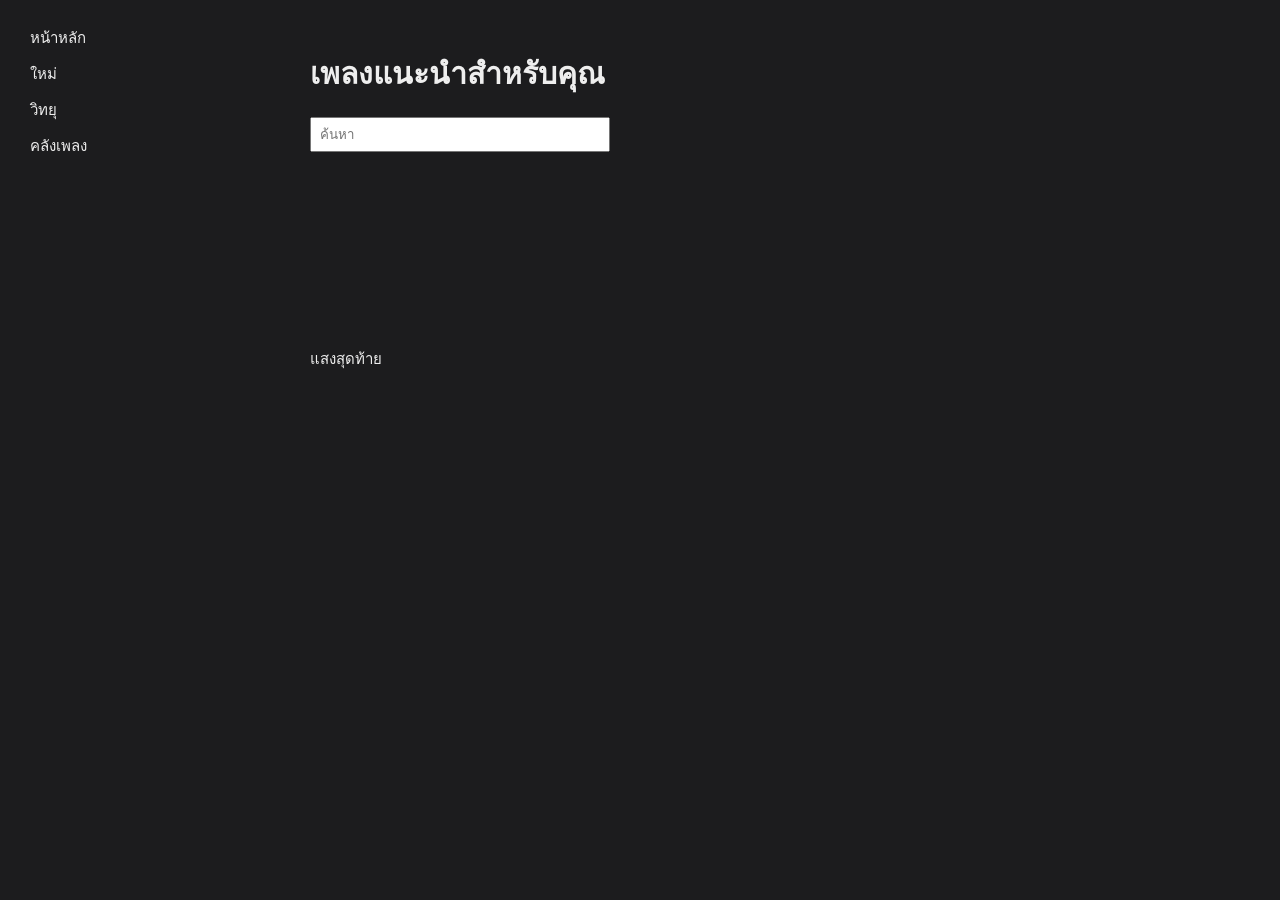
<file: apple-music-tv-test/mock.html>
<!doctype html>
<html lang="th">
<head>
<meta charset="utf-8">
<title>Mock music.apple.com</title>
<style>
  body { margin: 0; font: 15px system-ui; background: #1c1c1e; color: #eee; }
  nav[data-testid="navigation"] { position: fixed; left: 0; top: 0; bottom: 0; width: 240px; padding: 20px; }
  nav a { display: block; color: inherit; text-decoration: none; padding: 6px 10px; }
  main { margin-left: 280px; padding: 30px; }
  .grid { display: grid; grid-template-columns: repeat(5, 180px); gap: 20px; }
  .product-lockup canvas { width: 180px; height: 180px; display:block }
  input { padding: 8px; width: 300px; }
</style>
<script>
// ---- fake MusicKit ----
(function () {
  function makeArt(c1, c2, label) {
    const c = document.createElement('canvas'); c.width = c.height = 600;
    const g = c.getContext('2d');
    const gr = g.createLinearGradient(0, 0, 600, 600); gr.addColorStop(0, c1); gr.addColorStop(1, c2);
    g.fillStyle = gr; g.fillRect(0, 0, 600, 600);
    g.fillStyle = 'rgba(255,255,255,.18)';
    for (let i = 0; i < 6; i++) { g.beginPath(); g.arc(80 + i * 90, 300 + Math.sin(i) * 160, 40 + i * 18, 0, 7); g.fill(); }
    g.fillStyle = '#fff'; g.font = 'bold 64px sans-serif'; g.fillText(label, 40, 540);
    return c.toDataURL('image/jpeg', .9);
  }
  const TRACKS = [
    { name: 'ฝนตกไหม (Rain Tonight)', artistName: 'วงสายลม feat. Nova', albumName: 'แสงสุดท้าย - Single', durationInMillis: 214000, c: ['#ff5f6d', '#3a1c71'], label: 'SAILOM' },
    { name: 'Midnight Highway', artistName: 'The Northern Lights', albumName: 'Afterglow', durationInMillis: 187000, c: ['#1fa2ff', '#0b3d2e'], label: 'AFTERGLOW' },
  ];
  const params = new URLSearchParams(location.search);
  let idx = 0, playing = params.get('empty') ? false : true, base = parseFloat(params.get('t') || '0'), at = performance.now();
  let empty = !!params.get('empty');
  const arts = {};
  const now = () => playing ? base + (performance.now() - at) / 1000 : base;
  const inst = {
    get nowPlayingItem() {
      if (empty) return null;
      const t = TRACKS[idx];
      if (!arts[idx]) arts[idx] = makeArt(t.c[0], t.c[1], t.label);
      return { id: 'm' + idx, attributes: { name: t.name, artistName: t.artistName, albumName: t.albumName, durationInMillis: t.durationInMillis, artwork: { url: arts[idx] } } };
    },
    get currentPlaybackTime() { return Math.floor(now()); },  // ให้เป็นวินาทีเต็ม เหมือน MusicKit บางเวอร์ชัน
    get currentPlaybackDuration() { return empty ? 0 : TRACKS[idx].durationInMillis / 1000; },
    get isPlaying() { return playing && !empty; },
    get playbackState() { return playing ? 2 : 3; },
    play() { base = now(); playing = true; at = performance.now(); return Promise.resolve(); },
    pause() { base = now(); playing = false; return Promise.resolve(); },
    skipToNextItem() { idx = (idx + 1) % TRACKS.length; base = 0; at = performance.now(); return Promise.resolve(); },
    skipToPreviousItem() { idx = (idx + TRACKS.length - 1) % TRACKS.length; base = 0; at = performance.now(); return Promise.resolve(); },
    seekToTime(t) { base = t; at = performance.now(); return Promise.resolve(); },
  };
  window.MusicKit = { getInstance: () => inst };
  window.__mock = { inst, setEmpty(v) { empty = v; } };
})();
</script>
</head>
<body>
<nav data-testid="navigation" aria-label="Main">
  <a href="#" aria-current="page">หน้าหลัก</a><a href="#">ใหม่</a><a href="#">วิทยุ</a><a href="#">คลังเพลง</a>
</nav>
<main>
  <h1>เพลงแนะนำสำหรับคุณ</h1>
  <p><input id="search" type="search" placeholder="ค้นหา"></p>
  <div class="grid">
    <div class="product-lockup" data-testid="product-lockup"><div data-testid="artwork-component"><canvas></canvas></div><div class="product-lockup__title">แสงสุดท้าย</div></div>
  </div>
</main>
</body>
</html>
</file>
